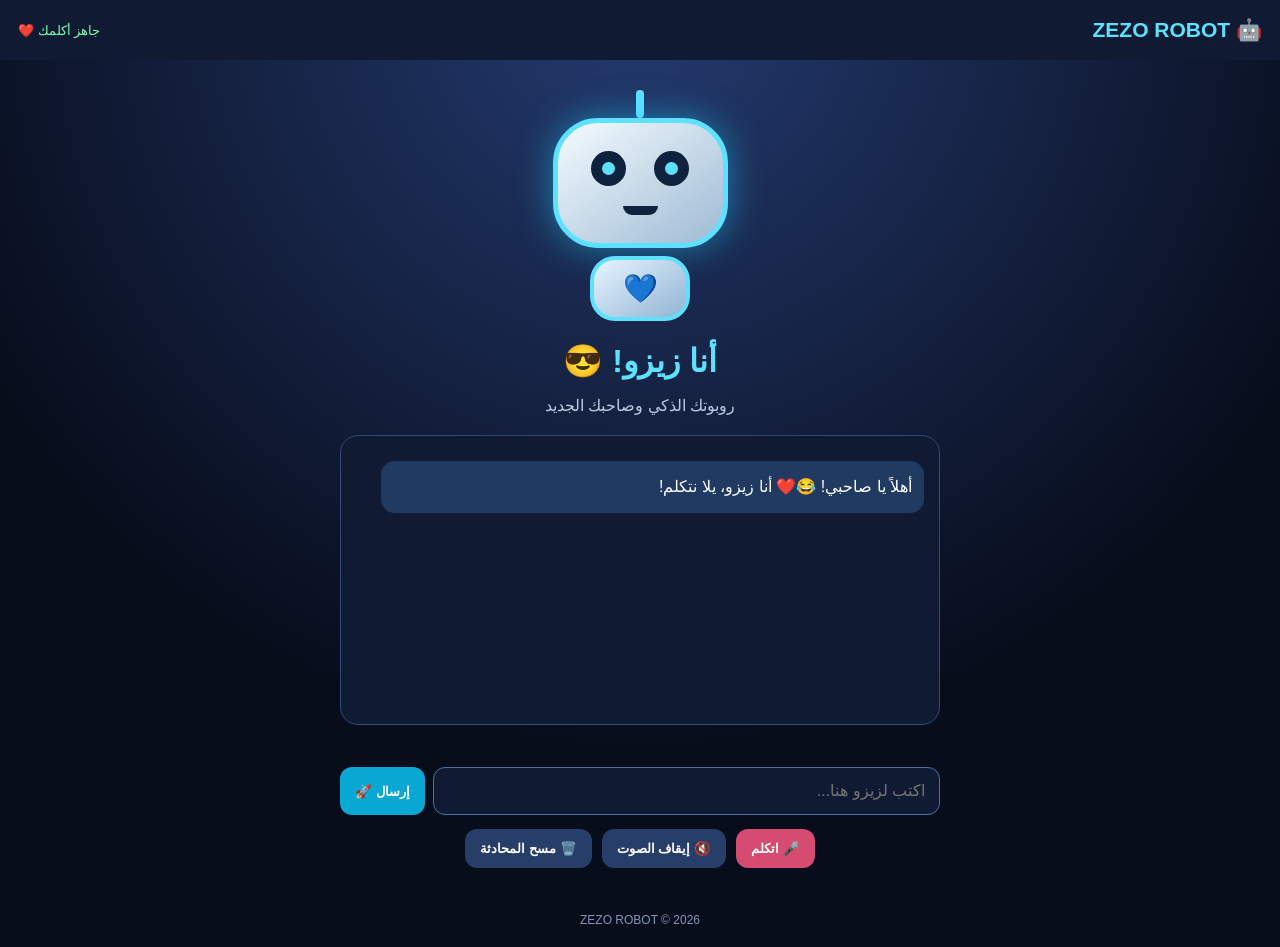
<file: index.html>
<!DOCTYPE html>
<html lang="ar" dir="rtl">
<head>
  <meta charset="UTF-8">
  <meta name="viewport" content="width=device-width, initial-scale=1.0">
  <title>ZEZO ROBOT 🤖</title>
  <link rel="stylesheet" href="style.css">
</head>
<body>

  <header>
    <div class="logo">🤖 ZEZO ROBOT</div>
    <div class="status" id="status">جاهز أكلمك ❤️</div>
  </header>

  <main>
    <section class="robot">
      <div class="antenna"></div>
      <div class="robot-head" id="robotHead">
        <div class="eyes">
          <div class="eye"><div class="pupil"></div></div>
          <div class="eye"><div class="pupil"></div></div>
        </div>
        <div class="mouth" id="mouth"></div>
      </div>
      <div class="robot-body">
        <div class="heart">💙</div>
      </div>
    </section>

    <h1>أنا زيزو! 😎</h1>
    <p class="subtitle">روبوتك الذكي وصاحبك الجديد</p>

    <section class="chat-box" id="chatBox">
      <div class="message bot">
        أهلاً يا صاحبي! 😂❤️ أنا زيزو، يلا نتكلم!
      </div>
    </section>

    <div class="typing" id="typing"></div>

    <div class="controls">
      <input
        type="text"
        id="messageInput"
        placeholder="اكتب لزيزو هنا..."
        autocomplete="off"
      >
      <button id="sendBtn">إرسال 🚀</button>
    </div>

    <div class="buttons">
      <button id="micBtn">🎤 اتكلم</button>
      <button id="stopBtn">🔇 إيقاف الصوت</button>
      <button id="clearBtn">🗑️ مسح المحادثة</button>
    </div>
  </main>

  <footer>ZEZO ROBOT © 2026</footer>

  <script src="script.js"></script>
</body>
</html>
</file>
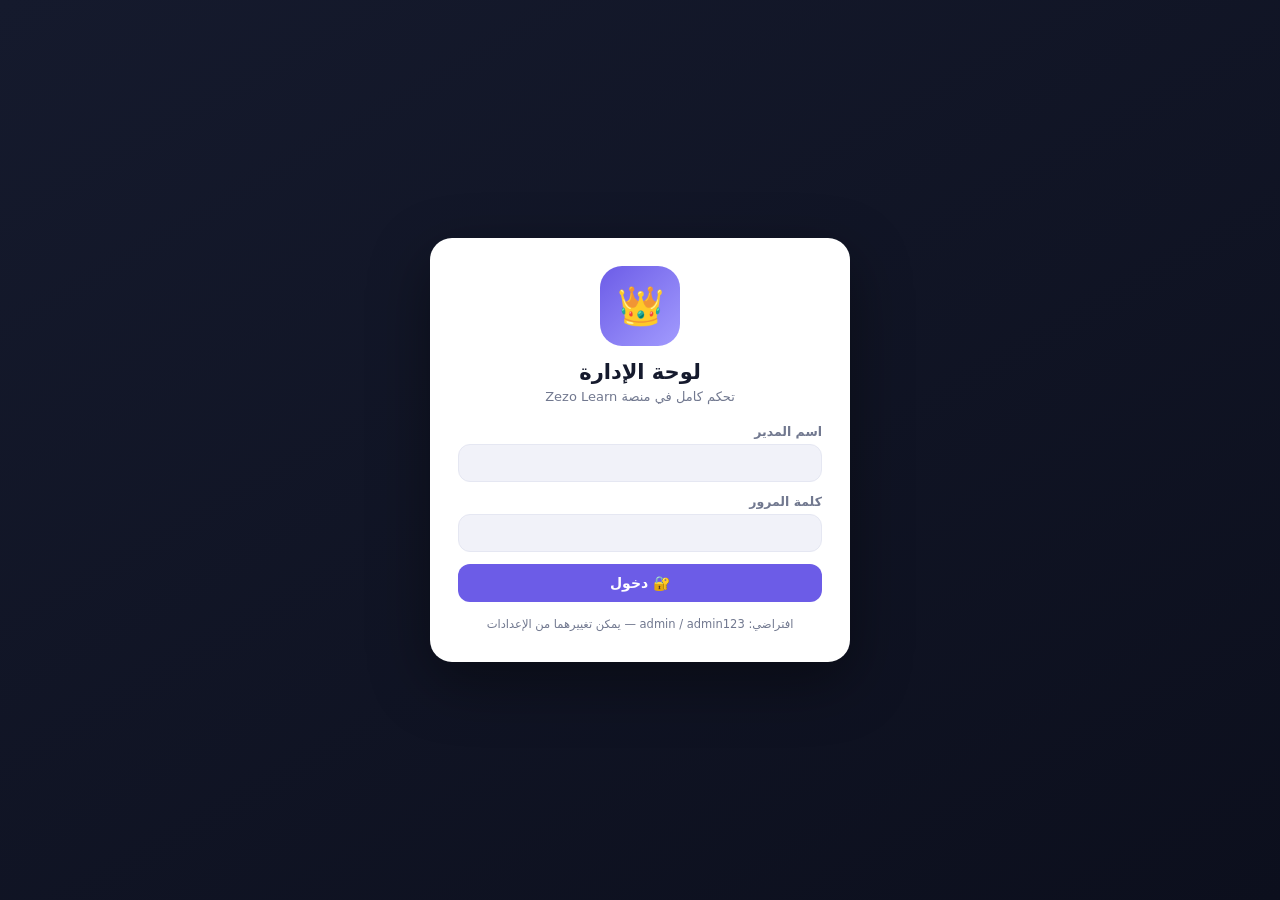
<file: admin.html>
<!DOCTYPE html>
<html lang="ar" dir="rtl">
<head>
<meta charset="UTF-8"/>
<meta name="viewport" content="width=device-width,initial-scale=1"/>
<title>لوحة الإدارة</title>
<style>
*{box-sizing:border-box;margin:0;padding:0}
:root{--primary:#6C5CE7;--primary2:#a29bfe;--bg:#f1f2f9;--card:#fff;--text:#151a2d;--muted:#71788f;--border:#e5e7f2;--ok:#22c55e;--bad:#ef4444;--warn:#f59e0b;--r:16px;--sh:0 6px 22px rgba(20,20,60,.07)}
body.dark{--bg:#0c0f1d;--card:#151a2e;--text:#e9ebf7;--muted:#98a0bd;--border:#242a45;--sh:0 6px 22px rgba(0,0,0,.4)}
body{font-family:"Segoe UI",Tahoma,system-ui,sans-serif;background:var(--bg);color:var(--text);transition:.2s}
button,input,select,textarea{font:inherit;color:inherit}
button{cursor:pointer;border:0;background:none}
.layout{display:flex;min-height:100vh}
.sidebar{width:250px;min-width:250px;background:var(--card);border-left:1px solid var(--border);padding:16px 12px;position:sticky;top:0;height:100vh;overflow:auto}
.sidebar .logo{display:flex;align-items:center;gap:10px;padding:9px;font-weight:800;margin-bottom:14px;border-bottom:1px solid var(--border);padding-bottom:16px}
.sidebar .logo .l-ic{width:42px;height:42px;min-width:42px;background:linear-gradient(135deg,var(--primary),var(--primary2));border-radius:13px;display:grid;place-items:center;font-size:20px}
.sidebar .logo span{font-size:15px;white-space:nowrap;overflow:hidden;text-overflow:ellipsis}
.nav-btn{display:flex;align-items:center;gap:11px;width:100%;padding:11px 13px;border-radius:12px;font-weight:600;font-size:14px;color:var(--muted);transition:.2s;margin-bottom:3px;text-align:right}
.nav-btn:hover{background:var(--bg);color:var(--text)}
.nav-btn.active{background:linear-gradient(135deg,var(--primary),var(--primary2));color:#fff;box-shadow:var(--sh)}
.nav-btn .n-ic{font-size:18px}
.main{flex:1;min-width:0;padding:20px}
.top{display:flex;align-items:center;justify-content:space-between;gap:12px;margin-bottom:20px;flex-wrap:wrap}
.top h1{font-size:22px}
.top .actions{display:flex;gap:8px;align-items:center}
.icon-btn{width:40px;height:40px;border-radius:12px;background:var(--card);border:1px solid var(--border);display:grid;place-items:center;font-size:17px}
.icon-btn:hover{background:var(--bg)}
.card{background:var(--card);border:1px solid var(--border);border-radius:var(--r);padding:17px;box-shadow:var(--sh);margin-bottom:14px}
.card-t{font-weight:800;font-size:16px;margin-bottom:14px;display:flex;align-items:center;justify-content:space-between;gap:9px;flex-wrap:wrap}
.grid{display:grid;gap:12px}
.g2{grid-template-columns:repeat(auto-fill,minmax(220px,1fr))}
.g3{grid-template-columns:repeat(auto-fill,minmax(180px,1fr))}
.g4{grid-template-columns:repeat(auto-fill,minmax(140px,1fr))}
.stat-box{background:var(--bg);border:1px solid var(--border);border-radius:15px;padding:14px;display:flex;align-items:center;gap:11px}
.stat-box .s-ic{width:44px;height:44px;min-width:44px;border-radius:12px;background:linear-gradient(135deg,var(--primary),var(--primary2));display:grid;place-items:center;font-size:20px;color:#fff}
.stat-box .s-t b{display:block;font-size:20px}
.stat-box .s-t span{font-size:12px;color:var(--muted)}
.btn{background:var(--primary);color:#fff;border-radius:12px;padding:10px 16px;font-weight:700;font-size:14px;display:inline-flex;align-items:center;justify-content:center;gap:7px;transition:.18s;border:1px solid transparent}
.btn:hover{filter:brightness(1.08)}
.btn:active{transform:scale(.97)}
.btn.block{width:100%}
.btn.ghost{background:var(--bg);color:var(--text);border-color:var(--border)}
.btn.ok{background:var(--ok)}
.btn.bad{background:var(--bad)}
.btn.warn{background:var(--warn)}
.btn.sm{padding:6px 12px;font-size:12.5px;border-radius:10px}
.field{margin-bottom:12px}
.field label{display:block;font-size:12.5px;font-weight:700;margin-bottom:5px;color:var(--muted)}
.inp{width:100%;background:var(--bg);border:1px solid var(--border);border-radius:12px;padding:10px 13px;outline:none;transition:.2s;font-size:14px}
.inp:focus{border-color:var(--primary);background:var(--card)}
textarea.inp{min-height:80px;resize:vertical;line-height:1.7}
select.inp{cursor:pointer}
.row{display:flex;align-items:center;gap:11px;padding:11px;border-radius:14px;background:var(--bg);margin-bottom:8px;border:1px solid var(--border)}
.row .av{width:40px;height:40px;min-width:40px;border-radius:12px;background:linear-gradient(135deg,var(--primary),var(--primary2));display:grid;place-items:center;font-size:16px;color:#fff;font-weight:800}
.row .m{flex:1;min-width:0}
.row .m b{display:block;font-size:14px;white-space:nowrap;overflow:hidden;text-overflow:ellipsis}
.row .m span{font-size:11.5px;color:var(--muted);display:block}
.chip{display:inline-block;background:var(--bg);border:1px solid var(--border);border-radius:999px;padding:3px 10px;font-size:11px;font-weight:700}
.pill{background:var(--bg);border:1px solid var(--border);border-radius:999px;padding:3px 11px;font-size:11px;font-weight:700;color:var(--muted)}
.empty{text-align:center;padding:34px 14px;color:var(--muted);font-size:14px}
.empty .e{font-size:44px;display:block;margin-bottom:11px}
.toast{position:fixed;bottom:30px;right:50%;transform:translate(50%,26px);background:#151a2d;color:#fff;padding:12px 20px;border-radius:14px;font-size:14px;font-weight:700;opacity:0;pointer-events:none;transition:.3s;z-index:999;max-width:90vw}
.toast.show{opacity:1;transform:translate(50%,0)}
.toast.ok{background:var(--ok)}.toast.bad{background:var(--bad)}
.modal{position:fixed;inset:0;background:rgba(8,10,22,.65);display:none;align-items:center;justify-content:center;z-index:200;padding:16px;backdrop-filter:blur(4px)}
.modal.open{display:flex}
.modal-box{background:var(--card);border-radius:20px;padding:20px;width:100%;max-width:600px;max-height:90vh;overflow:auto}
.modal-box h3{font-size:17px;margin-bottom:14px;display:flex;align-items:center;justify-content:space-between}
.flex{display:flex;align-items:center;gap:9px}
.flex-between{display:flex;align-items:center;justify-content:space-between;gap:9px}
.flex-wrap{flex-wrap:wrap}
.mt{margin-top:12px}.mb{margin-bottom:12px}.center{text-align:center}
.muted{color:var(--muted);font-size:13px;line-height:1.8}
.auth-wrap{min-height:100vh;display:grid;place-items:center;padding:18px;background:linear-gradient(150deg,#151a2d,#0c0f1d)}
.auth-box{width:100%;max-width:420px;background:var(--card);border-radius:22px;padding:28px;box-shadow:0 20px 60px rgba(0,0,0,.4)}
.auth-box .adm-logo{width:80px;height:80px;margin:0 auto 14px;border-radius:22px;background:linear-gradient(135deg,var(--primary),var(--primary2));display:grid;place-items:center;font-size:38px}
.auth-box h1{text-align:center;font-size:21px;margin-bottom:5px}
.auth-box p.sub{text-align:center;color:var(--muted);font-size:13px;margin-bottom:20px}
.tabs{display:flex;background:var(--bg);border-radius:12px;padding:4px;margin-bottom:18px}
.tabs button{flex:1;padding:9px;border-radius:10px;font-weight:700;font-size:13px;color:var(--muted)}
.tabs button.active{background:var(--card);color:var(--primary);box-shadow:var(--sh)}
table{width:100%;border-collapse:collapse;font-size:13.5px}
th,td{padding:10px 8px;text-align:right;border-bottom:1px solid var(--border)}
th{color:var(--muted);font-size:11.5px;font-weight:700;text-transform:uppercase}
tr:hover td{background:var(--bg)}
.tag{display:inline-block;background:var(--bg);border:1px solid var(--border);border-radius:8px;padding:2px 8px;font-size:11px;font-weight:600;margin:0 0 3px 3px}
.tag.ok{background:rgba(34,197,94,.15);border-color:var(--ok);color:var(--ok)}
.tag.bad{background:rgba(239,68,68,.15);border-color:var(--bad);color:var(--bad)}
.tag.warn{background:rgba(245,158,11,.15);border-color:var(--warn);color:var(--warn)}
.switch{display:inline-flex;align-items:center;gap:7px;cursor:pointer;font-size:13px}
.switch input{display:none}
.switch .tog{width:40px;height:22px;background:var(--border);border-radius:12px;position:relative;transition:.2s}
.switch .tog:after{content:"";position:absolute;width:16px;height:16px;background:#fff;border-radius:50%;top:3px;right:3px;transition:.2s;box-shadow:0 1px 3px rgba(0,0,0,.2)}
.switch input:checked + .tog{background:var(--ok)}
.switch input:checked + .tog:after{right:21px}
.bar{height:9px;background:var(--bg);border-radius:9px;overflow:hidden;border:1px solid var(--border)}
.bar i{display:block;height:100%;background:linear-gradient(90deg,var(--primary),var(--primary2));border-radius:9px}
.color-input{width:60px;height:38px;border:1px solid var(--border);border-radius:10px;padding:3px;background:var(--bg);cursor:pointer}
.mobile-menu{display:none}
@media (max-width:820px){
  .sidebar{position:fixed;top:0;right:-270px;z-index:300;width:260px;transition:.3s;box-shadow:-10px 0 40px rgba(0,0,0,.15)}
  .sidebar.open{right:0}
  .main{padding:14px}
  .mobile-menu{display:grid}
  .overlay{display:none;position:fixed;inset:0;background:rgba(0,0,0,.4);z-index:250}
  .overlay.open{display:block}
  table{font-size:12px}
  th,td{padding:8px 5px}
}
::-webkit-scrollbar{width:7px;height:7px}
::-webkit-scrollbar-thumb{background:var(--border);border-radius:9px}
</style>
</head>
<body>
<div id="app"></div>
<div id="toast" class="toast"></div>
<div id="modal" class="modal"><div class="modal-box" id="modalBox"></div></div>
<div class="overlay" id="overlay"></div>

<script>
/* ==========================================================================
   قاعدة البيانات المشتركة مع index.html — نفس المفتاح ونفس البنية
   ========================================================================== */
const DB_KEY = 'zezoLearnDB_v2';
const ADMIN_SESSION = 'zezoLearnAdminSession_v2';

const uid = p => p + '_' + Date.now().toString(36) + Math.random().toString(36).slice(2,6);
const esc = s => String(s ?? '').replace(/[&<>"']/g, c => ({'&':'&amp;','<':'&lt;','>':'&gt;','"':'&quot;',"'":'&#39;'}[c]));
const now = () => Date.now();
const fmt = t => new Date(t).toLocaleString('ar-EG',{hour:'2-digit',minute:'2-digit',day:'2-digit',month:'2-digit'});
const fmtFull = t => new Date(t).toLocaleString('ar-EG');

function makeDefaultDB(){
  const Q = (id,subjectId,unitId,lessonId,text,options,correct,explanation,difficulty,points,tags)=>
    ({id,subjectId,unitId,lessonId,text,image:'',options,correct,explanation,difficulty,points,tags:tags||[]});
  return {
    settings:{
      platformName:'Zezo Learn', logo:'🚀',
      description:'منصة تعليمية تفاعلية للمذاكرة والمسابقات',
      welcome:'جاهز للمذاكرة اليوم؟ 🔥',
      primaryColor:'#6C5CE7', accentColor:'#a29bfe',
      adminUser:'admin', adminPassword:'admin123',
      footer:'صُنع بحب 💜', maintenance:false,
      showVideo:true, showPdf:true, showImages:true, allowRegister:true
    },
    users:[], subjects:[
      {id:'sub_math',name:'الرياضيات',icon:'🧮',color:'#6C5CE7',order:1,visible:true},
      {id:'sub_sci', name:'العلوم',   icon:'🔬',color:'#22c55e',order:2,visible:true},
      {id:'sub_ar',  name:'اللغة العربية',icon:'📖',color:'#f59e0b',order:3,visible:true},
      {id:'sub_soc', name:'الدراسات', icon:'🌍',color:'#0ea5e9',order:4,visible:true},
      {id:'sub_en',  name:'اللغة الإنجليزية',icon:'🇬🇧',color:'#ef4444',order:5,visible:true}
    ],
    units:[
      {id:'u1',subjectId:'sub_math',name:'الوحدة الأولى: العمليات الأساسية',order:1},
      {id:'u2',subjectId:'sub_math',name:'الوحدة الثانية: الكسور',order:2},
      {id:'u3',subjectId:'sub_sci', name:'الوحدة الأولى: الكائنات الحية',order:1}
    ],
    lessons:[
      {id:'l1',unitId:'u1',subjectId:'sub_math',title:'الدرس الأول: الجمع والطرح',order:1,locked:false,
       content:'الجمع هو ضم مجموعتين للحصول على المجموع، والطرح هو إزالة كمية من كمية أخرى.',video:'',pdf:'',images:[]},
      {id:'l2',unitId:'u1',subjectId:'sub_math',title:'الدرس الثاني: الضرب والقسمة',order:2,locked:false,
       content:'الضرب هو جمع متكرر، والقسمة هي توزيع بالتساوي.',video:'',pdf:'',images:[]},
      {id:'l3',unitId:'u3',subjectId:'sub_sci',title:'الدرس الأول: الخلية',order:1,locked:false,
       content:'الخلية هي وحدة البناء الأساسية في الكائنات الحية.',video:'',pdf:'',images:[]}
    ],
    questions:[
      Q('q1','sub_math','u1','l1','ما ناتج 5 × 4 ؟',['10','15','20','25'],2,'لأن 5 × 4 = 20 (الضرب جمع متكرر).','easy',10,['ضرب']),
      Q('q2','sub_math','u1','l1','ما ناتج 12 + 8 ؟',['18','20','22','24'],1,'لأن 12 + 8 = 20.','easy',10,['جمع']),
      Q('q3','sub_math','u1','l1','ما ناتج 30 - 17 ؟',['12','13','14','15'],1,'لأن 30 - 17 = 13.','easy',10,['طرح']),
      Q('q4','sub_math','u1','l2','ما ناتج 36 ÷ 6 ؟',['5','6','7','8'],1,'لأن 6 × 6 = 36.','medium',15,['قسمة']),
      Q('q5','sub_math','u1','l2','ما ناتج 7 × 8 ؟',['54','56','58','64'],1,'لأن 7 × 8 = 56.','medium',15,['ضرب']),
      Q('q6','sub_math','u2','','ما هو 1/2 في صورة نسبة مئوية؟',['25%','40%','50%','75%'],2,'لأن 1/2 = 0.5 = 50%.','medium',15,['كسور']),
      Q('q7','sub_math','u2','','ما هو 3/4 + 1/4 ؟',['1/2','3/4','1','4/8'],2,'لأن 3+1 = 4، و 4/4 = 1.','medium',15,['كسور']),
      Q('q8','sub_math','','','ما هو العدد الأولي بين الأعداد التالية؟',['9','15','17','21'],2,'17 لا يقبل القسمة إلا على نفسه وعلى 1.','hard',20,['أعداد']),
      Q('q9','sub_math','','','إذا كان س + 5 = 12، فما قيمة س؟',['5','6','7','8'],2,'س = 12 - 5 = 7.','easy',10,['جبر']),
      Q('q10','sub_sci','u3','l3','ما هي وحدة البناء الأساسية في الكائنات الحية؟',['النسيج','الخلية','العضو','الجهاز'],1,'الخلية هي أصغر وحدة قادرة على الحياة.','easy',10,['أحياء']),
      Q('q11','sub_sci','u3','l3','ما الغاز الذي تحتاجه النباتات في عملية البناء الضوئي؟',['الأكسجين','النيتروجين','ثاني أكسيد الكربون','الهيدروجين'],2,'النبات يستهلك ثاني أكسيد الكربون وينتج الأكسجين.','easy',10,['نبات']),
      Q('q12','sub_sci','','','ما الكوكب الأقرب إلى الشمس؟',['الزهرة','عطارد','الأرض','المريخ'],1,'عطارد هو أقرب كوكب إلى الشمس.','easy',10,['فضاء']),
      Q('q13','sub_ar','','','ما نوع كلمة «كتاب» من حيث النوع؟',['مذكر','مؤنث','جمع','مثنى'],0,'«كتاب» مذكر.','easy',10,['لغة']),
      Q('q14','sub_ar','','','جمع كلمة «قلم» هو:',['أقلام','قلمون','قلمات','قلماء'],0,'جمع تكسير: أقلام.','easy',10,['لغة']),
      Q('q15','sub_soc','','','ما هي عاصمة مصر؟',['الإسكندرية','القاهرة','أسوان','المنصورة'],1,'القاهرة هي العاصمة.','easy',10,['جغرافيا']),
      Q('q16','sub_en','','','Choose: I ___ a student.',['am','is','are','be'],0,'مع I نستخدم am.','easy',10,['grammar'])
    ],
    quizzes:[
      {id:'qz1',name:'الجولة السهلة',subjectId:'sub_math',unitId:'',lessonId:'',desc:'5 أسئلة سريعة',
       questionIds:['q1','q2','q3','q9','q4'],random:false,count:5,time:0,points:10,locked:false},
      {id:'qz2',name:'تحدي الأبطال 💀',subjectId:'sub_math',unitId:'',lessonId:'',desc:'أسئلة قوية',
       questionIds:['q5','q6','q7','q8','q9'],random:false,count:5,time:120,points:20,locked:false},
      {id:'qz3',name:'جولة العلوم',subjectId:'sub_sci',unitId:'',lessonId:'',desc:'كل ما يخص العلوم',
       questionIds:['q10','q11','q12'],random:false,count:3,time:0,points:10,locked:false}
    ],
    notifications:[], activities:[], answerLog:[], suggestions:[], reports:[], polls:[], announcements:[],
    achievements:[
      {id:'a1',name:'أول 10 أسئلة',icon:'🥉',cond:'answered10',reward:20},
      {id:'a2',name:'أول 100 سؤال',icon:'🥈',cond:'answered100',reward:100},
      {id:'a3',name:'100 إجابة صحيحة',icon:'🧠',cond:'correct100',reward:150},
      {id:'a4',name:'7 أيام متتالية',icon:'🔥',cond:'streak7',reward:200},
      {id:'a5',name:'10 إجابات متتالية',icon:'⚡',cond:'combo10',reward:120},
      {id:'a6',name:'المركز الأول',icon:'👑',cond:'rank1',reward:300},
      {id:'a7',name:'أنهيت أول جولة',icon:'🎯',cond:'quiz1',reward:30},
      {id:'a8',name:'أسطورة المنصة',icon:'🏆',cond:'points5000',reward:500}
    ]
  };
}
let DB;
function loadDB(){
  try{
    const raw = localStorage.getItem(DB_KEY);
    if(!raw){ DB = makeDefaultDB(); saveDB(); return DB; }
    DB = JSON.parse(raw);
    const d = makeDefaultDB();
    DB.settings = Object.assign(d.settings, DB.settings||{});
    ['users','subjects','units','lessons','questions','quizzes','notifications','activities','answerLog','suggestions','reports','achievements','polls','announcements']
      .forEach(k=>{ if(!Array.isArray(DB[k])) DB[k]=d[k]; });
    return DB;
  }catch(e){ DB = makeDefaultDB(); return DB; }
}
function saveDB(){ try{ localStorage.setItem(DB_KEY, JSON.stringify(DB)); }catch(e){ console.warn(e); } }

/* ==========================================================================
   جلسة الأدمن
   ========================================================================== */
let ADMIN = null;
function restoreAdmin(){
  if(sessionStorage.getItem(ADMIN_SESSION) === 'yes') ADMIN = {user: DB.settings.adminUser};
}
function loginAdmin(user, pass){
  if(user === DB.settings.adminUser && pass === DB.settings.adminPassword){
    ADMIN = {user};
    sessionStorage.setItem(ADMIN_SESSION,'yes');
    return true;
  }
  return false;
}
function logoutAdmin(){
  ADMIN = null;
  sessionStorage.removeItem(ADMIN_SESSION);
  state.page = 'dashboard';
  render();
}

/* ==========================================================================
   أدوات
   ========================================================================== */
function toast(msg, type){
  const t = document.getElementById('toast');
  t.textContent = msg;
  t.className = 'toast show '+(type||'');
  clearTimeout(t._t);
  t._t = setTimeout(()=>t.className='toast '+(type||''), 2400);
}
function openModal(h){ document.getElementById('modalBox').innerHTML = h; document.getElementById('modal').classList.add('open'); }
function closeModal(){ document.getElementById('modal').classList.remove('open'); }
document.getElementById('modal').addEventListener('click', e=>{ if(e.target.id==='modal') closeModal(); });
document.getElementById('overlay').addEventListener('click', ()=>{
  document.querySelector('.sidebar').classList.remove('open');
  document.getElementById('overlay').classList.remove('open');
});
function applySettings(){
  const s = DB.settings;
  document.documentElement.style.setProperty('--primary', s.primaryColor||'#6C5CE7');
  document.documentElement.style.setProperty('--primary2', s.accentColor||'#a29bfe');
  document.title = (s.platformName||'منصة') + ' — لوحة الإدارة';
}
function confirmBox(msg, onYes, danger){
  openModal(`<h3>⚠️ تأكيد</h3>
    <p class="muted mb">${esc(msg)}</p>
    <div class="flex"><button class="btn ${danger?'bad':'ok'}" style="flex:1" id="okConfirm">نعم، تأكيد</button>
      <button class="btn ghost" style="flex:1" onclick="closeModal()">إلغاء</button></div>`);
  document.getElementById('okConfirm').onclick = ()=>{ closeModal(); onYes(); };
}

/* ==========================================================================
   قائمة التنقل
   ========================================================================== */
const NAV = [
  {k:'dashboard',   i:'📊', t:'لوحة التحكم'},
  {k:'settings',    i:'⚙️', t:'إعدادات المنصة'},
  {k:'students',    i:'👨‍🎓', t:'الطلاب'},
  {k:'subjects',    i:'📚', t:'المواد'},
  {k:'units',       i:'📖', t:'الوحدات'},
  {k:'lessons',     i:'📕', t:'الدروس'},
  {k:'questions',   i:'❓', t:'بنك الأسئلة'},
  {k:'quizzes',     i:'🔥', t:'الجولات والاختبارات'},
  {k:'notifications',i:'🔔',t:'الإشعارات'},
  {k:'announcements',i:'📢',t:'الإعلانات'},
  {k:'achievements',i:'🏅', t:'الإنجازات'},
  {k:'activity',    i:'📜', t:'سجل النشاط'},
  {k:'analytics',   i:'📈', t:'التحليلات'},
  {k:'suggestions', i:'💡', t:'الاقتراحات'},
  {k:'reports',     i:'🚩', t:'البلاغات'},
  {k:'polls',       i:'🗳️', t:'التصويت'},
  {k:'preview',     i:'👀', t:'معاينة كطالب'},
  {k:'backup',      i:'💾', t:'نسخ واستعادة'}
];

let state = {page:'dashboard', params:{}};
function go(p, params){
  state.page = p;
  state.params = params||{};
  document.querySelector('.sidebar') && document.querySelector('.sidebar').classList.remove('open');
  document.getElementById('overlay').classList.remove('open');
  window.scrollTo({top:0,behavior:'instant'});
  render();
}

/* ==========================================================================
   شاشة الدخول
   ========================================================================== */
function loginView(){
  return `
  <div class="auth-wrap"><div class="auth-box">
    <div class="adm-logo">👑</div>
    <h1>لوحة الإدارة</h1>
    <p class="sub">تحكم كامل في منصة ${esc(DB.settings.platformName)}</p>
    <form data-form="adminLogin">
      <div class="field"><label>اسم المدير</label><input class="inp" name="user" required autocomplete="username"></div>
      <div class="field"><label>كلمة المرور</label><input class="inp" type="password" name="pass" required autocomplete="current-password"></div>
      <button class="btn block" type="submit">🔐 دخول</button>
    </form>
    <p class="muted center mt" style="font-size:11.5px">افتراضي: admin / admin123 — يمكن تغييرهما من الإعدادات</p>
  </div></div>`;
}

/* ==========================================================================
   الهيكل العام
   ========================================================================== */
function shell(content){
  const pendingSuggestions = DB.suggestions.filter(s=>s.status==='new').length;
  const pendingReports = DB.reports.filter(r=>r.status==='new').length;
  return `
  <div class="layout">
    <aside class="sidebar">
      <div class="logo">
        <span class="l-ic">${esc(DB.settings.logo)}</span>
        <span>${esc(DB.settings.platformName)}</span>
      </div>
      <nav>
        ${NAV.map(n=>{
          let badge = '';
          if(n.k==='suggestions' && pendingSuggestions) badge = ` <span class="pill" style="background:var(--bad);color:#fff;border:0">${pendingSuggestions}</span>`;
          if(n.k==='reports' && pendingReports) badge = ` <span class="pill" style="background:var(--bad);color:#fff;border:0">${pendingReports}</span>`;
          return `<button class="nav-btn ${state.page===n.k?'active':''}" data-act="go" data-p="${n.k}">
            <span class="n-ic">${n.i}</span><span>${n.t}</span>${badge}</button>`;
        }).join('')}
      </nav>
    </aside>
    <main class="main">
      <div class="top">
        <div class="flex">
          <button class="icon-btn mobile-menu" data-act="toggleSide">☰</button>
          <h1>${esc(NAV.find(n=>n.k===state.page)?.t || 'لوحة الإدارة')}</h1>
        </div>
        <div class="actions">
          <button class="icon-btn" data-act="toggleTheme">${document.body.classList.contains('dark')?'☀️':'🌙'}</button>
          <a class="btn ghost sm" href="index.html" target="_blank">👨‍🎓 عرض المنصة</a>
          <button class="btn bad sm" data-act="logout">🚪 خروج</button>
        </div>
      </div>
      ${content}
    </main>
  </div>`;
}

/* ==========================================================================
   لوحة التحكم
   ========================================================================== */
function dashboardView(){
  const users = DB.users.length;
  const active = DB.users.filter(u=>u.status==='active').length;
  const banned = DB.users.filter(u=>u.status==='banned').length;
  const subs = DB.subjects.length;
  const units = DB.units.length;
  const lessons = DB.lessons.length;
  const qs = DB.questions.length;
  const quizzes = DB.quizzes.length;
  const acts = DB.activities.length;
  const last24 = DB.activities.filter(a=>a.time > now() - 86400000).length;
  const totalPoints = DB.users.reduce((s,u)=>s+(u.points||0),0);
  const totalAnswers = DB.answerLog.length;
  const correctAnswers = DB.answerLog.filter(a=>a.correct).length;
  const acc = totalAnswers ? Math.round(correctAnswers/totalAnswers*100) : 0;

  const topStudents = [...DB.users].sort((a,b)=>(b.points||0)-(a.points||0)).slice(0,5);
  const recentActs = DB.activities.slice(0,10);
  const topQs = {};
  DB.answerLog.forEach(a=>{ if(!a.correct){ topQs[a.qid]=(topQs[a.qid]||0)+1; }});
  const hardestQs = Object.entries(topQs).sort((a,b)=>b[1]-a[1]).slice(0,5)
    .map(([qid,n])=>({q: DB.questions.find(x=>x.id===qid), n})).filter(x=>x.q);

  return `
  <div class="grid g4 mb">
    <div class="stat-box"><div class="s-ic">👨‍🎓</div><div class="s-t"><b>${users}</b><span>إجمالي الطلاب</span></div></div>
    <div class="stat-box"><div class="s-ic" style="background:linear-gradient(135deg,#22c55e,#16a34a)">🟢</div><div class="s-t"><b>${active}</b><span>حسابات نشطة</span></div></div>
    <div class="stat-box"><div class="s-ic" style="background:linear-gradient(135deg,#ef4444,#b91c1c)">🔴</div><div class="s-t"><b>${banned}</b><span>حسابات موقوفة</span></div></div>
    <div class="stat-box"><div class="s-ic" style="background:linear-gradient(135deg,#f59e0b,#d97706)">⭐</div><div class="s-t"><b>${totalPoints}</b><span>مجموع النقاط</span></div></div>
    <div class="stat-box"><div class="s-ic">📚</div><div class="s-t"><b>${subs}</b><span>مواد</span></div></div>
    <div class="stat-box"><div class="s-ic">📖</div><div class="s-t"><b>${units}</b><span>وحدات</span></div></div>
    <div class="stat-box"><div class="s-ic">📕</div><div class="s-t"><b>${lessons}</b><span>دروس</span></div></div>
    <div class="stat-box"><div class="s-ic">❓</div><div class="s-t"><b>${qs}</b><span>أسئلة</span></div></div>
    <div class="stat-box"><div class="s-ic">🔥</div><div class="s-t"><b>${quizzes}</b><span>جولات</span></div></div>
    <div class="stat-box"><div class="s-ic">📜</div><div class="s-t"><b>${acts}</b><span>نشاطات</span></div></div>
    <div class="stat-box"><div class="s-ic">🕒</div><div class="s-t"><b>${last24}</b><span>نشاط آخر 24س</span></div></div>
    <div class="stat-box"><div class="s-ic">✅</div><div class="s-t"><b>${acc}%</b><span>نسبة الإجابات الصحيحة</span></div></div>
  </div>

  <div class="grid g2">
    <div class="card">
      <div class="card-t"><span>🏆 أعلى 5 طلاب</span></div>
      ${topStudents.length ? topStudents.map((u,i)=>`
        <div class="row">
          <span class="av">${i===0?'🥇':i===1?'🥈':i===2?'🥉':i+1}</span>
          <div class="m"><b>${esc(u.name)}</b><span>@${esc(u.username)} • ${u.points||0} نقطة</span></div>
        </div>`).join('') : '<p class="muted">لا يوجد طلاب بعد</p>'}
    </div>
    <div class="card">
      <div class="card-t"><span>📜 آخر النشاطات</span><button class="btn ghost sm" data-act="go" data-p="activity">عرض الكل</button></div>
      ${recentActs.length ? recentActs.map(a=>`
        <div class="row">
          <span class="av" style="font-size:14px">${iconForAct(a.type)}</span>
          <div class="m"><b>${esc(a.userName)}</b><span>${esc(a.detail||a.type)}</span><span>${fmt(a.time)}</span></div>
        </div>`).join('') : '<p class="muted">لا يوجد نشاط بعد</p>'}
    </div>
  </div>

  <div class="grid g2">
    <div class="card">
      <div class="card-t"><span>💀 أصعب 5 أسئلة</span></div>
      ${hardestQs.length ? hardestQs.map(({q,n})=>`
        <div class="row">
          <span class="av">❌</span>
          <div class="m"><b>${esc(q.text.slice(0,60))}</b><span>${n} إجابة خاطئة</span></div>
        </div>`).join('') : '<p class="muted">لا توجد بيانات</p>'}
    </div>
    <div class="card">
      <div class="card-t"><span>🚀 إجراءات سريعة</span></div>
      <div class="grid g2" style="gap:8px">
        <button class="btn block" data-act="quickAdd" data-t="question">➕ سؤال</button>
        <button class="btn block" data-act="quickAdd" data-t="subject">➕ مادة</button>
        <button class="btn block ghost" data-act="quickAdd" data-t="quiz">➕ جولة</button>
        <button class="btn block ghost" data-act="quickAdd" data-t="notification">🔔 إشعار</button>
      </div>
    </div>
  </div>`;
}
function iconForAct(t){
  return {login:'🔑',logout:'🚪',register:'✅',lesson:'📖',correct:'✅',wrong:'❌',quiz:'🏆',achievement:'🏅'}[t] || '📌';
}

/* ==========================================================================
   إعدادات المنصة
   ========================================================================== */
function settingsView(){
  const s = DB.settings;
  return `
  <div class="card">
    <div class="card-t"><span>⚙️ إعدادات المنصة الأساسية</span></div>
    <div class="grid g2">
      <div class="field"><label>اسم المنصة</label><input class="inp" id="setName" value="${esc(s.platformName)}"></div>
      <div class="field"><label>شعار المنصة (emoji أو رابط)</label><input class="inp" id="setLogo" value="${esc(s.logo)}"></div>
      <div class="field"><label>لون أساسي</label>
        <div class="flex"><input type="color" class="color-input" id="setPrimary" value="${esc(s.primaryColor)}">
        <input class="inp" id="setPrimaryTxt" value="${esc(s.primaryColor)}" style="flex:1"></div></div>
      <div class="field"><label>لون ثانوي</label>
        <div class="flex"><input type="color" class="color-input" id="setAccent" value="${esc(s.accentColor)}">
        <input class="inp" id="setAccentTxt" value="${esc(s.accentColor)}" style="flex:1"></div></div>
    </div>
    <div class="field"><label>وصف المنصة</label><input class="inp" id="setDesc" value="${esc(s.description)}"></div>
    <div class="field"><label>رسالة الترحيب</label><input class="inp" id="setWelcome" value="${esc(s.welcome)}"></div>
    <div class="field"><label>تذييل الصفحة</label><input class="inp" id="setFooter" value="${esc(s.footer)}"></div>
    <button class="btn block" data-act="saveSettings">💾 حفظ الإعدادات</button>
  </div>

  <div class="card">
    <div class="card-t"><span>🎛️ خيارات العرض</span></div>
    <label class="switch mb"><input type="checkbox" id="optVideo" ${s.showVideo?'checked':''}><span class="tog"></span>عرض الفيديوهات في الدروس</label><br>
    <label class="switch mb"><input type="checkbox" id="optPdf" ${s.showPdf?'checked':''}><span class="tog"></span>عرض ملفات PDF</label><br>
    <label class="switch mb"><input type="checkbox" id="optImages" ${s.showImages?'checked':''}><span class="tog"></span>عرض الصور</label><br>
    <label class="switch mb"><input type="checkbox" id="optRegister" ${s.allowRegister?'checked':''}><span class="tog"></span>السماح بتسجيل حسابات جديدة</label><br>
    <label class="switch mb"><input type="checkbox" id="optMaint" ${s.maintenance?'checked':''}><span class="tog"></span>وضع الصيانة (إيقاف المنصة مؤقتًا)</label><br>
    <button class="btn block mt" data-act="saveOptions">💾 حفظ الخيارات</button>
  </div>

  <div class="card">
    <div class="card-t"><span>🔐 بيانات دخول المدير</span></div>
    <div class="grid g2">
      <div class="field"><label>اسم المدير</label><input class="inp" id="setAdminUser" value="${esc(s.adminUser)}"></div>
      <div class="field"><label>كلمة المرور</label><input class="inp" type="text" id="setAdminPass" value="${esc(s.adminPassword)}"></div>
    </div>
    <button class="btn warn block" data-act="saveAdmin">🔑 تحديث بيانات المدير</button>
  </div>

  <div class="card">
    <div class="card-t"><span>🎨 معاينة الألوان</span></div>
    <div class="flex flex-wrap" style="gap:10px">
      <span class="chip" style="background:${esc(s.primaryColor)};color:#fff;border:0">اللون الأساسي</span>
      <span class="chip" style="background:${esc(s.accentColor)};color:#fff;border:0">اللون الثانوي</span>
      <span class="chip">نموذج شريحة</span>
      <button class="btn sm">زر أساسي</button>
      <button class="btn sm ghost">زر ثانوي</button>
      <button class="btn sm ok">زر نجاح</button>
      <button class="btn sm bad">زر خطر</button>
    </div>
  </div>`;
}

/* ==========================================================================
   الطلاب
   ========================================================================== */
function studentsView(){
  const q = (state.params.q||'').toLowerCase();
  let list = [...DB.users].sort((a,b)=>(b.points||0)-(a.points||0));
  if(q) list = list.filter(u=>u.name.toLowerCase().includes(q) || u.username.toLowerCase().includes(q));

  return `
  <div class="card">
    <div class="flex-between mb">
      <div class="flex" style="flex:1">
        <input class="inp" id="searchStd" placeholder="🔍 ابحث باسم الطالب..." value="${esc(state.params.q||'')}" style="flex:1">
        <button class="btn ghost" data-act="clearStdSearch">مسح</button>
      </div>
      <span class="pill">${list.length} طالب</span>
    </div>
  </div>

  <div class="card">
    <div class="card-t"><span>👨‍🎓 قائمة الطلاب</span></div>
    ${list.length ? `
      <div style="overflow-x:auto">
      <table>
        <thead><tr>
          <th>#</th><th>الطالب</th><th>النقاط</th><th>المستوى</th>
          <th>الدقة</th><th>الحالة</th><th>آخر دخول</th><th>إجراءات</th>
        </tr></thead>
        <tbody>
          ${list.map((u,i)=>{
            const st = u.stats||{answered:0,correct:0};
            const acc = st.answered ? Math.round(st.correct/st.answered*100) : 0;
            const lv = levelOf(u.points||0);
            return `<tr>
              <td>${i+1}</td>
              <td><b>${esc(u.name)}</b><br><span class="muted">@${esc(u.username)}</span></td>
              <td><b>${u.points||0}</b></td>
              <td>${lv.i} ${lv.k}</td>
              <td>${acc}% (${st.correct}/${st.answered})</td>
              <td>${u.status==='banned'?'<span class="tag bad">موقوف</span>':'<span class="tag ok">نشط</span>'}</td>
              <td>${u.lastLogin?fmt(u.lastLogin):'—'}</td>
              <td>
                <button class="btn sm ghost" data-act="viewStudent" data-id="${u.id}">👁️</button>
                <button class="btn sm ghost" data-act="notifyStudent" data-id="${u.id}">🔔</button>
                <button class="btn sm ${u.status==='banned'?'ok':'warn'}" data-act="toggleStd" data-id="${u.id}">
                  ${u.status==='banned'?'تفعيل':'إيقاف'}</button>
                <button class="btn sm bad" data-act="delStudent" data-id="${u.id}">🗑️</button>
              </td>
            </tr>`;
          }).join('')}
        </tbody>
      </table>
      </div>` : '<div class="empty"><span class="e">👥</span>لا يوجد طلاب</div>'}
  </div>`;
}

/* ==========================================================================
   المواد
   ========================================================================== */
function subjectsView(){
  const subs = [...DB.subjects].sort((a,b)=>(a.order||0)-(b.order||0));
  return `
  <div class="card">
    <div class="card-t"><span>📚 إدارة المواد</span>
      <button class="btn sm" data-act="addSubject">➕ مادة جديدة</button></div>
    <div class="grid g2">
      ${subs.length ? subs.map(s=>{
        const units = DB.units.filter(u=>u.subjectId===s.id).length;
        const qs = DB.questions.filter(q=>q.subjectId===s.id).length;
        const qz = DB.quizzes.filter(q=>q.subjectId===s.id).length;
        return `<div class="card" style="border-right:5px solid ${esc(s.color)};margin-bottom:0">
          <div class="flex-between">
            <div class="flex">
              <span style="font-size:30px">${esc(s.icon)}</span>
              <div><b style="font-size:15px">${esc(s.name)}</b><br>
                <span class="muted">${units} وحدة • ${qs} سؤال • ${qz} جولة</span></div>
            </div>
            <span class="pill">${s.visible!==false?'ظاهر':'مخفي'}</span>
          </div>
          <div class="flex mt" style="gap:6px;flex-wrap:wrap">
            <button class="btn sm ghost" data-act="editSubject" data-id="${s.id}">✏️ تعديل</button>
            <button class="btn sm ${s.visible!==false?'warn':'ok'}" data-act="toggleSubject" data-id="${s.id}">
              ${s.visible!==false?'🔒 إخفاء':'🔓 إظهار'}</button>
            <button class="btn sm bad" data-act="delSubject" data-id="${s.id}">🗑️ حذف</button>
          </div>
        </div>`;
      }).join('') : '<div class="empty" style="grid-column:1/-1"><span class="e">📭</span>لا توجد مواد — أضف مادة جديدة</div>'}
    </div>
  </div>`;
}

/* ==========================================================================
   الوحدات
   ========================================================================== */
function unitsView(){
  const subs = DB.subjects;
  const selSub = state.params.subjectId || (subs[0] ? subs[0].id : '');
  const units = DB.units.filter(u=>!selSub || u.subjectId===selSub).sort((a,b)=>(a.order||0)-(b.order||0));

  return `
  <div class="card">
    <div class="flex-between mb">
      <div class="flex" style="gap:8px;flex-wrap:wrap">
        <label style="font-weight:700;font-size:13px">تصفية بالمادة:</label>
        <select class="inp" style="max-width:220px" id="filterSub">
          <option value="">كل المواد</option>
          ${subs.map(s=>`<option value="${s.id}" ${selSub===s.id?'selected':''}>${esc(s.icon+' '+s.name)}</option>`).join('')}
        </select>
      </div>
      <button class="btn sm" data-act="addUnit">➕ وحدة جديدة</button>
    </div>
    ${units.length ? `
      <table>
        <thead><tr><th>#</th><th>الوحدة</th><th>المادة</th><th>الدروس</th><th>الأسئلة</th><th>إجراءات</th></tr></thead>
        <tbody>
          ${units.map((u,i)=>{
            const s = DB.subjects.find(x=>x.id===u.subjectId);
            const l = DB.lessons.filter(x=>x.unitId===u.id).length;
            const q = DB.questions.filter(x=>x.unitId===u.id).length;
            return `<tr>
              <td>${i+1}</td>
              <td><b>${esc(u.name)}</b></td>
              <td>${s?esc(s.icon+' '+s.name):'—'}</td>
              <td>${l}</td>
              <td>${q}</td>
              <td>
                <button class="btn sm ghost" data-act="editUnit" data-id="${u.id}">✏️</button>
                <button class="btn sm bad" data-act="delUnit" data-id="${u.id}">🗑️</button>
              </td>
            </tr>`;
          }).join('')}
        </tbody>
      </table>` : '<div class="empty"><span class="e">📭</span>لا توجد وحدات</div>'}
  </div>`;
}

/* ==========================================================================
   الدروس
   ========================================================================== */
function lessonsView(){
  const units = DB.units;
  const selUnit = state.params.unitId || '';
  const lessons = DB.lessons.filter(l=>!selUnit || l.unitId===selUnit)
    .sort((a,b)=>(a.order||0)-(b.order||0));

  return `
  <div class="card">
    <div class="flex-between mb">
      <div class="flex" style="gap:8px;flex-wrap:wrap">
        <select class="inp" style="max-width:280px" id="filterUnit">
          <option value="">كل الوحدات</option>
          ${units.map(u=>{
            const s = DB.subjects.find(x=>x.id===u.subjectId);
            return `<option value="${u.id}" ${selUnit===u.id?'selected':''}>${esc((s?s.icon:'')+' '+u.name)}</option>`;
          }).join('')}
        </select>
      </div>
      <button class="btn sm" data-act="addLesson">➕ درس جديد</button>
    </div>
    ${lessons.length ? `
      <table>
        <thead><tr><th>#</th><th>الدرس</th><th>الوحدة</th><th>الحالة</th><th>محتوى</th><th>أسئلة</th><th>إجراءات</th></tr></thead>
        <tbody>
          ${lessons.map((l,i)=>{
            const u = DB.units.find(x=>x.id===l.unitId);
            const q = DB.questions.filter(x=>x.lessonId===l.id).length;
            const hasContent = [];
            if(l.content) hasContent.push('📝');
            if(l.video) hasContent.push('🎥');
            if(l.pdf) hasContent.push('📄');
            if(l.images && l.images.length) hasContent.push('🖼️');
            return `<tr>
              <td>${i+1}</td>
              <td><b>${esc(l.title)}</b></td>
              <td>${u?esc(u.name):'—'}</td>
              <td>${l.locked?'<span class="tag bad">مقفل</span>':'<span class="tag ok">مفتوح</span>'}</td>
              <td>${hasContent.join(' ')||'—'}</td>
              <td>${q}</td>
              <td>
                <button class="btn sm ghost" data-act="editLesson" data-id="${l.id}">✏️</button>
                <button class="btn sm ${l.locked?'ok':'warn'}" data-act="toggleLesson" data-id="${l.id}">${l.locked?'🔓 فتح':'🔒 قفل'}</button>
                <button class="btn sm bad" data-act="delLesson" data-id="${l.id}">🗑️</button>
              </td>
            </tr>`;
          }).join('')}
        </tbody>
      </table>` : '<div class="empty"><span class="e">📭</span>لا توجد دروس</div>'}
  </div>`;
}

/* ==========================================================================
   بنك الأسئلة
   ========================================================================== */
function questionsView(){
  const qs = state.params.q || '';
  const fSub = state.params.subjectId || '';
  const fDiff = state.params.diff || '';
  let list = [...DB.questions];
  if(qs) list = list.filter(x=>x.text.includes(qs));
  if(fSub) list = list.filter(x=>x.subjectId===fSub);
  if(fDiff) list = list.filter(x=>x.difficulty===fDiff);

  return `
  <div class="card">
    <div class="card-t"><span>❓ بنك الأسئلة (${DB.questions.length})</span>
      <div class="flex" style="gap:7px">
        <button class="btn sm ghost" data-act="bulkImport">📥 استيراد</button>
        <button class="btn sm" data-act="addQuestion">➕ سؤال جديد</button>
      </div>
    </div>
    <div class="grid g2 mb">
      <input class="inp" id="searchQ" placeholder="🔍 ابحث في نص السؤال..." value="${esc(qs)}">
      <select class="inp" id="filterQSub">
        <option value="">كل المواد</option>
        ${DB.subjects.map(s=>`<option value="${s.id}" ${fSub===s.id?'selected':''}>${esc(s.name)}</option>`).join('')}
      </select>
      <select class="inp" id="filterQDiff">
        <option value="">كل المستويات</option>
        <option value="easy" ${fDiff==='easy'?'selected':''}>سهل</option>
        <option value="medium" ${fDiff==='medium'?'selected':''}>متوسط</option>
        <option value="hard" ${fDiff==='hard'?'selected':''}>صعب</option>
      </select>
      <button class="btn ghost" data-act="clearFilters">🔄 مسح الفلاتر</button>
    </div>
    <p class="muted mb">يظهر ${list.length} سؤال</p>

    ${list.length ? list.map(q=>{
      const s = DB.subjects.find(x=>x.id===q.subjectId);
      const used = DB.quizzes.filter(qz=>(qz.questionIds||[]).includes(q.id)).length;
      const correctCount = DB.answerLog.filter(a=>a.qid===q.id && a.correct).length;
      const wrongCount = DB.answerLog.filter(a=>a.qid===q.id && !a.correct).length;
      return `<div class="card" style="border-right:4px solid ${esc(s?s.color:'#ccc')};padding:13px;margin-bottom:9px">
        <div class="flex-between mb">
          <div>
            ${s?`<span class="chip">${esc(s.icon)} ${esc(s.name)}</span>`:''}
            <span class="chip">${q.difficulty==='easy'?'🟢 سهل':q.difficulty==='hard'?'🔴 صعب':'🟡 متوسط'}</span>
            <span class="chip">⭐ ${q.points||10}</span>
          </div>
        </div>
        <div style="font-weight:800;margin-bottom:9px;font-size:15px">${esc(q.text)}</div>
        <div class="grid" style="gap:5px;margin-bottom:9px">
          ${q.options.map((op,i)=>`<div class="${i===q.correct?'opt-correct':''}"
            style="padding:7px 11px;border-radius:10px;background:${i===q.correct?'rgba(34,197,94,.15)':'var(--bg)'};
            border:1px solid ${i===q.correct?'var(--ok)':'var(--border)'};font-size:13px">
            <b>${['A','B','C','D'][i]}.</b> ${esc(op)} ${i===q.correct?'✓':''}
          </div>`).join('')}
        </div>
        ${q.explanation?`<div class="muted" style="background:rgba(108,92,231,.08);padding:9px;border-radius:10px;font-size:12.5px">
          🧠 <b>التفسير:</b> ${esc(q.explanation)}</div>`:''}
        <div class="flex mt" style="gap:7px;flex-wrap:wrap">
          <span class="pill">✅ ${correctCount}</span>
          <span class="pill">❌ ${wrongCount}</span>
          <span class="pill">🎯 في ${used} جولة</span>
        </div>
        <div class="flex mt" style="gap:7px;flex-wrap:wrap">
          <button class="btn sm ghost" data-act="editQuestion" data-id="${q.id}">✏️ تعديل</button>
          <button class="btn sm ghost" data-act="dupQuestion" data-id="${q.id}">📋 نسخ</button>
          <button class="btn sm bad" data-act="delQuestion" data-id="${q.id}">🗑️ حذف</button>
        </div>
      </div>`;
    }).join('') : '<div class="empty"><span class="e">📭</span>لا توجد أسئلة مطابقة</div>'}
  </div>`;
}

/* ==========================================================================
   الجولات
   ========================================================================== */
function quizzesView(){
  return `
  <div class="card">
    <div class="card-t"><span>🔥 الجولات والاختبارات (${DB.quizzes.length})</span>
      <button class="btn sm" data-act="addQuiz">➕ جولة جديدة</button></div>
    ${DB.quizzes.length ? DB.quizzes.map(q=>{
      const s = DB.subjects.find(x=>x.id===q.subjectId);
      const qCount = q.random ? q.count : (q.questionIds||[]).length;
      return `<div class="card" style="padding:13px;margin-bottom:9px">
        <div class="flex-between mb">
          <div class="flex">
            <span style="font-size:26px">${s?esc(s.icon):'🔥'}</span>
            <div><b>${esc(q.name)}</b><br>
              <span class="muted">${esc(q.desc||'')}</span></div>
          </div>
          <span class="pill">${q.locked?'🔒 مقفلة':'✅ مفتوحة'}</span>
        </div>
        <div class="flex flex-wrap" style="gap:6px;margin-bottom:9px">
          <span class="chip">📚 ${s?esc(s.name):'—'}</span>
          <span class="chip">❓ ${qCount} سؤال</span>
          <span class="chip">⭐ ${q.points||10}/سؤال</span>
          ${q.time?`<span class="chip">⏱️ ${Math.round(q.time/60)} دقيقة</span>`:'<span class="chip">⏱️ بلا وقت</span>'}
          ${q.random?'<span class="chip">🎲 عشوائي</span>':''}
          ${q.exam?'<span class="chip">🎓 وضع امتحان</span>':''}
        </div>
        <div class="flex" style="gap:7px;flex-wrap:wrap">
          <button class="btn sm ghost" data-act="editQuiz" data-id="${q.id}">✏️ تعديل</button>
          <button class="btn sm ${q.locked?'ok':'warn'}" data-act="toggleQuiz" data-id="${q.id}">${q.locked?'🔓 فتح':'🔒 قفل'}</button>
          <button class="btn sm bad" data-act="delQuiz" data-id="${q.id}">🗑️ حذف</button>
        </div>
      </div>`;
    }).join('') : '<div class="empty"><span class="e">📭</span>لا توجد جولات — أضف جولة</div>'}
  </div>`;
}

/* ==========================================================================
   الإشعارات
   ========================================================================== */
function notificationsView(){
  const list = [...DB.notifications].reverse();
  return `
  <div class="card">
    <div class="card-t"><span>🔔 إرسال إشعار</span></div>
    <div class="grid g2">
      <div class="field"><label>نوع الإشعار</label>
        <select class="inp" id="nType">
          <option value="content">📚 محتوى جديد</option>
          <option value="challenge">🏆 تحدي</option>
          <option value="achievement">🎉 إنجاز</option>
          <option value="announcement">📢 إعلان عام</option>
          <option value="reminder">⏰ تذكير</option>
        </select></div>
      <div class="field"><label>العنوان</label><input class="inp" id="nTitle" placeholder="عنوان الإشعار"></div>
    </div>
    <div class="field"><label>النص</label><textarea class="inp" id="nBody" placeholder="نص الإشعار..."></textarea></div>
    <div class="grid g2">
      <div class="field"><label>المستلمون</label>
        <select class="inp" id="nTarget">
          <option value="all">👥 جميع الطلاب</option>
          <option value="active">🟢 النشطين فقط</option>
        </select></div>
      <div class="field"><label>وقت الإرسال</label>
        <select class="inp" id="nWhen">
          <option value="now">⏱️ الآن</option>
          <option value="schedule">📅 لاحقًا</option>
        </select></div>
    </div>
    <div class="field" id="nSchedWrap" style="display:none">
      <label>التاريخ والوقت</label>
      <input type="datetime-local" class="inp" id="nSched">
    </div>
    <button class="btn block" data-act="sendNotif">🔔 إرسال</button>
  </div>

  <div class="card">
    <div class="card-t"><span>📜 الإشعارات المرسلة (${list.length})</span>
      <button class="btn sm bad" data-act="clearNotifs">🗑️ مسح الكل</button></div>
    ${list.length ? list.slice(0,50).map(n=>`
      <div class="row">
        <span class="av">${n.type==='challenge'?'🏆':n.type==='content'?'📚':n.type==='achievement'?'🎉':'📢'}</span>
        <div class="m"><b>${esc(n.title)}</b><span>${esc(n.body)}</span><span>${fmt(n.time)} • ${esc(n.target||'all')}</span></div>
        <button class="btn sm bad" data-act="delNotif" data-id="${n.id}">🗑️</button>
      </div>`).join('') : '<p class="muted center">لا توجد إشعارات</p>'}
  </div>`;
}

/* ==========================================================================
   الإعلانات
   ========================================================================== */
function announcementsView(){
  return `
  <div class="card">
    <div class="card-t"><span>📢 إدارة الإعلانات</span></div>
    <div class="field"><label>عنوان الإعلان</label><input class="inp" id="anTitle"></div>
    <div class="field"><label>نص الإعلان</label><textarea class="inp" id="anBody"></textarea></div>
    <div class="grid g2">
      <div class="field"><label>الأولوية</label>
        <select class="inp" id="anPriority">
          <option value="normal">عادي</option>
          <option value="important">مهم</option>
          <option value="urgent">عاجل 🚨</option>
        </select></div>
      <div class="field"><label>مدة العرض (بالأيام)</label><input type="number" class="inp" id="anDays" value="7"></div>
    </div>
    <button class="btn block" data-act="saveAnnouncement">📢 نشر الإعلان</button>
  </div>
  <div class="card">
    <div class="card-t"><span>📋 الإعلانات النشطة</span></div>
    ${DB.announcements.length ? DB.announcements.map(a=>`
      <div class="row" style="border-right:4px solid ${a.priority==='urgent'?'var(--bad)':a.priority==='important'?'var(--warn)':'var(--primary)'}">
        <span class="av">📢</span>
        <div class="m"><b>${esc(a.title)}</b><span>${esc(a.body)}</span><span>ينتهي ${fmt(a.expires)}</span></div>
        <button class="btn sm bad" data-act="delAnnouncement" data-id="${a.id}">🗑️</button>
      </div>`).join('') : '<p class="muted center">لا توجد إعلانات</p>'}
  </div>`;
}

/* ==========================================================================
   الإنجازات
   ========================================================================== */
function achievementsView(){
  return `
  <div class="card">
    <div class="card-t"><span>🏅 إدارة الإنجازات (${DB.achievements.length})</span>
      <button class="btn sm" data-act="addAchievement">➕ إنجاز جديد</button></div>
    <div class="grid g3">
      ${DB.achievements.map(a=>`
        <div class="card" style="margin-bottom:0;text-align:center">
          <div style="font-size:42px">${esc(a.icon)}</div>
          <b style="font-size:14px">${esc(a.name)}</b>
          <p class="muted" style="font-size:11.5px;margin:5px 0">الشرط: ${esc(a.cond)}</p>
          <span class="chip">⭐ +${a.reward}</span>
          <div class="flex mt" style="gap:6px;justify-content:center">
            <button class="btn sm ghost" data-act="editAchievement" data-id="${a.id}">✏️</button>
            <button class="btn sm bad" data-act="delAchievement" data-id="${a.id}">🗑️</button>
          </div>
        </div>`).join('')}
    </div>
  </div>`;
}

/* ==========================================================================
   سجل النشاط
   ========================================================================== */
function activityView(){
  const fType = state.params.type||'';
  const fUser = state.params.userId||'';
  let list = DB.activities;
  if(fType) list = list.filter(a=>a.type===fType);
  if(fUser) list = list.filter(a=>a.userId===fUser);
  list = list.slice(0,200);
  return `
  <div class="card">
    <div class="flex-between mb">
      <div class="flex" style="gap:8px;flex-wrap:wrap">
        <select class="inp" style="max-width:180px" id="actType">
          <option value="">كل الأنشطة</option>
          <option value="login" ${fType==='login'?'selected':''}>🔑 دخول</option>
          <option value="logout" ${fType==='logout'?'selected':''}>🚪 خروج</option>
          <option value="register" ${fType==='register'?'selected':''}>✅ تسجيل</option>
          <option value="lesson" ${fType==='lesson'?'selected':''}>📖 دروس</option>
          <option value="quiz" ${fType==='quiz'?'selected':''}>🏆 جولات</option>
          <option value="correct" ${fType==='correct'?'selected':''}>✅ صحيحة</option>
          <option value="wrong" ${fType==='wrong'?'selected':''}>❌ خاطئة</option>
        </select>
        <select class="inp" style="max-width:200px" id="actUser">
          <option value="">كل الطلاب</option>
          ${DB.users.map(u=>`<option value="${u.id}" ${fUser===u.id?'selected':''}>${esc(u.name)}</option>`).join('')}
        </select>
      </div>
      <button class="btn sm bad" data-act="clearActivity">🗑️ مسح السجل</button>
    </div>
    ${list.length ? list.map(a=>`
      <div class="row">
        <span class="av" style="font-size:14px">${iconForAct(a.type)}</span>
        <div class="m"><b>${esc(a.userName)}</b><span>${esc(a.detail||a.type)}</span><span>${fmtFull(a.time)}</span></div>
      </div>`).join('') : '<div class="empty"><span class="e">📭</span>لا يوجد نشاط</div>'}
  </div>`;
}

/* ==========================================================================
   التحليلات
   ========================================================================== */
function analyticsView(){
  const totalAns = DB.answerLog.length;
  const correctAns = DB.answerLog.filter(a=>a.correct).length;
  const wrongAns = totalAns - correctAns;
  const acc = totalAns ? Math.round(correctAns/totalAns*100) : 0;

  const subStats = {};
  DB.answerLog.forEach(a=>{
    const q = DB.questions.find(x=>x.id===a.qid);
    if(!q) return;
    const s = q.subjectId;
    if(!subStats[s]) subStats[s] = {correct:0, total:0};
    subStats[s].total++;
    if(a.correct) subStats[s].correct++;
  });

  const qStats = {};
  DB.answerLog.forEach(a=>{
    if(!qStats[a.qid]) qStats[a.qid] = {correct:0, total:0};
    qStats[a.qid].total++;
    if(a.correct) qStats[a.qid].correct++;
  });
  const hardest = Object.entries(qStats).map(([qid,s])=>({
    q: DB.questions.find(x=>x.id===qid),
    pct: Math.round(s.correct/s.total*100),
    total: s.total
  })).filter(x=>x.q && x.total >= 3).sort((a,b)=>a.pct-b.pct).slice(0,10);

  const easiest = Object.entries(qStats).map(([qid,s])=>({
    q: DB.questions.find(x=>x.id===qid),
    pct: Math.round(s.correct/s.total*100),
    total: s.total
  })).filter(x=>x.q && x.total >= 3).sort((a,b)=>b.pct-a.pct).slice(0,10);

  const topStudents = [...DB.users].sort((a,b)=>(b.stats&&b.stats.correct||0)-(a.stats&&a.stats.correct||0)).slice(0,10);
  const last7 = [];
  for(let i=6; i>=0; i--){
    const d = new Date(); d.setDate(d.getDate()-i); d.setHours(0,0,0,0);
    const from = d.getTime(); const to = from + 86400000;
    const c = DB.answerLog.filter(a=>a.time>=from && a.time<to).length;
    last7.push({label: d.toLocaleDateString('ar-EG',{weekday:'short'}), c});
  }
  const maxC = Math.max(1, ...last7.map(x=>x.c));

  return `
  <div class="grid g4 mb">
    <div class="stat-box"><div class="s-ic">📊</div><div class="s-t"><b>${totalAns}</b><span>إجمالي الإجابات</span></div></div>
    <div class="stat-box"><div class="s-ic" style="background:linear-gradient(135deg,#22c55e,#16a34a)">✅</div><div class="s-t"><b>${correctAns}</b><span>صحيحة</span></div></div>
    <div class="stat-box"><div class="s-ic" style="background:linear-gradient(135deg,#ef4444,#b91c1c)">❌</div><div class="s-t"><b>${wrongAns}</b><span>خاطئة</span></div></div>
    <div class="stat-box"><div class="s-ic">🎯</div><div class="s-t"><b>${acc}%</b><span>الدقة العامة</span></div></div>
  </div>

  <div class="card">
    <div class="card-t"><span>📈 الإجابات آخر 7 أيام</span></div>
    <div class="flex" style="align-items:flex-end;gap:9px;height:160px">
      ${last7.map(x=>`<div style="flex:1;text-align:center">
        <div style="height:${Math.max(6,x.c/maxC*120)}px;background:linear-gradient(180deg,var(--primary),var(--primary2));border-radius:9px 9px 4px 4px"></div>
        <div style="font-size:11px;color:var(--muted);margin-top:5px">${x.label}</div>
        <div style="font-size:10.5px;font-weight:800">${x.c}</div></div>`).join('')}
    </div>
  </div>

  <div class="grid g2">
    <div class="card">
      <div class="card-t"><span>📚 أداء المواد</span></div>
      ${Object.keys(subStats).length ? Object.entries(subStats).map(([sid,s])=>{
        const sub = DB.subjects.find(x=>x.id===sid);
        const p = Math.round(s.correct/s.total*100);
        return `<div class="mb">
          <div class="flex-between" style="margin-bottom:5px">
            <b>${sub?esc(sub.icon+' '+sub.name):'—'}</b>
            <span class="muted">${p}% (${s.correct}/${s.total})</span>
          </div>
          <div class="bar"><i style="width:${p}%;background:${p>=70?'var(--ok)':p>=40?'var(--warn)':'var(--bad)'}"></i></div>
        </div>`;
      }).join('') : '<p class="muted center">لا توجد بيانات</p>'}
    </div>
    <div class="card">
      <div class="card-t"><span>🏆 أكثر الطلاب نشاطًا</span></div>
      ${topStudents.length ? topStudents.map((u,i)=>`
        <div class="row">
          <span class="av">${i+1}</span>
          <div class="m"><b>${esc(u.name)}</b><span>${u.stats?u.stats.correct:0} إجابة صحيحة • ${u.points||0} نقطة</span></div>
        </div>`).join('') : '<p class="muted center">لا يوجد طلاب</p>'}
    </div>
  </div>

  <div class="grid g2">
    <div class="card">
      <div class="card-t"><span>💀 أصعب الأسئلة</span></div>
      ${hardest.length ? hardest.map(h=>`
        <div class="mb">
          <div class="flex-between" style="margin-bottom:5px">
            <b style="font-size:12.5px">${esc(h.q.text.slice(0,50))}</b>
            <span class="muted">${h.pct}%</span>
          </div>
          <div class="bar"><i style="width:${h.pct}%;background:${h.pct<40?'var(--bad)':h.pct<70?'var(--warn)':'var(--ok)'}"></i></div>
        </div>`).join('') : '<p class="muted center">لا توجد بيانات كافية</p>'}
    </div>
    <div class="card">
      <div class="card-t"><span>🟢 أسهل الأسئلة</span></div>
      ${easiest.length ? easiest.map(h=>`
        <div class="mb">
          <div class="flex-between" style="margin-bottom:5px">
            <b style="font-size:12.5px">${esc(h.q.text.slice(0,50))}</b>
            <span class="muted">${h.pct}%</span>
          </div>
          <div class="bar"><i style="width:${h.pct}%;background:var(--ok)"></i></div>
        </div>`).join('') : '<p class="muted center">لا توجد بيانات كافية</p>'}
    </div>
  </div>`;
}

/* ==========================================================================
   الاقتراحات والبلاغات
   ========================================================================== */
function suggestionsView(){
  const list = [...DB.suggestions].sort((a,b)=>b.time-a.time);
  return `
  <div class="card">
    <div class="card-t"><span>💡 الاقتراحات والرسائل (${list.length})</span></div>
    ${list.length ? list.map(s=>`
      <div class="card" style="padding:13px;margin-bottom:9px">
        <div class="flex-between mb">
          <div>
            <span class="tag ${s.type==='problem'?'bad':s.type==='request'?'warn':'ok'}">
              ${s.type==='idea'?'💡 فكرة':s.type==='request'?'📚 طلب':'⚠️ مشكلة'}</span>
            <span class="muted" style="margin-right:9px">${fmtFull(s.time)}</span>
          </div>
          <button class="btn sm ${s.status==='new'?'ok':'ghost'}" data-act="markSg" data-id="${s.id}">
            ${s.status==='new'?'✅ جديد':'☑️ مقروء'}</button>
        </div>
        <b>${esc(s.userName)}</b>
        <p class="muted mt" style="white-space:pre-wrap">${esc(s.text)}</p>
        <div class="flex mt" style="gap:6px">
          <button class="btn sm ghost" data-act="replySg" data-id="${s.id}">↩️ رد</button>
          <button class="btn sm bad" data-act="delSg" data-id="${s.id}">🗑️ حذف</button>
        </div>
      </div>`).join('') : '<div class="empty"><span class="e">📭</span>لا توجد رسائل</div>'}
  </div>`;
}
function reportsView(){
  const list = [...DB.reports].sort((a,b)=>b.time-a.time);
  return `
  <div class="card">
    <div class="card-t"><span>🚩 بلاغات الأسئلة (${list.length})</span></div>
    ${list.length ? list.map(r=>{
      const q = DB.questions.find(x=>x.id===r.qid);
      return `<div class="card" style="padding:13px;margin-bottom:9px">
        <div class="flex-between mb">
          <span class="tag ${r.status==='new'?'bad':'ok'}">${r.status==='new'?'🔴 جديد':'✅ مُعالج'}</span>
          <span class="muted">${fmtFull(r.time)}</span>
        </div>
        <b>${esc(r.userName)}</b>
        <p class="muted" style="margin-top:5px">${esc(r.text)}</p>
        ${q?`<div class="mt" style="background:var(--bg);padding:9px;border-radius:10px;font-size:13px">
          <b>السؤال:</b> ${esc(q.text)}
        </div>`:'<p class="muted">⚠️ السؤال المحذوف</p>'}
        <div class="flex mt" style="gap:6px">
          ${r.status==='new'?`<button class="btn sm ok" data-act="markRp" data-id="${r.id}">✅ معالجة</button>`:''}
          ${q?`<button class="btn sm ghost" data-act="editQuestion" data-id="${q.id}">✏️ تعديل السؤال</button>`:''}
          <button class="btn sm bad" data-act="delRp" data-id="${r.id}">🗑️</button>
        </div>
      </div>`;
    }).join('') : '<div class="empty"><span class="e">📭</span>لا توجد بلاغات</div>'}
  </div>`;
}
function pollsView(){
  return `
  <div class="card">
    <div class="card-t"><span>🗳️ التصويت</span></div>
    <div class="field"><label>السؤال</label><input class="inp" id="pollQ" placeholder="مثال: أي مادة تريدون إضافتها؟"></div>
    <div class="field"><label>الخيارات (كل سطر خيار)</label><textarea class="inp" id="pollOpts" placeholder="رياضيات&#10;علوم&#10;لغة عربية"></textarea></div>
    <button class="btn block" data-act="savePoll">🗳️ نشر التصويت</button>
  </div>
  <div class="card">
    <div class="card-t"><span>📊 التصويتات النشطة</span></div>
    ${DB.polls.length ? DB.polls.map(p=>`
      <div class="card" style="padding:13px;margin-bottom:9px">
        <b>${esc(p.q)}</b>
        <div class="mt">${(p.options||[]).map((o,i)=>{
          const votes = (p.votes||[]).filter(v=>v===i).length;
          const total = (p.votes||[]).length || 1;
          const pct = Math.round(votes/total*100);
          return `<div class="mb">
            <div class="flex-between" style="margin-bottom:4px">
              <span>${esc(o)}</span><span class="muted">${votes} صوت (${pct}%)</span></div>
            <div class="bar"><i style="width:${pct}%"></i></div></div>`;
        }).join('')}</div>
        <button class="btn sm bad mt" data-act="delPoll" data-id="${p.id}">🗑️ حذف</button>
      </div>`).join('') : '<p class="muted center">لا توجد تصويتات</p>'}
  </div>`;
}

/* ==========================================================================
   المعاينة كطالب
   ========================================================================== */
function previewView(){
  return `
  <div class="card" style="text-align:center">
    <div style="font-size:60px">👀</div>
    <h2 style="margin:11px 0">معاينة المنصة كطالب</h2>
    <p class="muted">شغّل منصة الطلاب في تبويب آخر وستجد كل تعديلاتك ظاهرة فورًا.</p>
    <div class="flex center mt" style="justify-content:center;gap:9px;flex-wrap:wrap">
      <a class="btn" href="index.html" target="_blank">🚀 فتح منصة الطلاب</a>
      <button class="btn ghost" data-act="refreshData">🔄 تحديث البيانات</button>
    </div>
    <p class="muted mt" style="font-size:12px">سيظهر كل تعديل في الإدارة مباشرة عند الطلاب لأن البيانات مشتركة.</p>
  </div>
  <div class="grid g4">
    <div class="stat-box"><div class="s-ic">👨‍🎓</div><div class="s-t"><b>${DB.users.length}</b><span>طالب مسجل</span></div></div>
    <div class="stat-box"><div class="s-ic">📚</div><div class="s-t"><b>${DB.subjects.length}</b><span>مادة</span></div></div>
    <div class="stat-box"><div class="s-ic">❓</div><div class="s-t"><b>${DB.questions.length}</b><span>سؤال</span></div></div>
    <div class="stat-box"><div class="s-ic">🔥</div><div class="s-t"><b>${DB.quizzes.length}</b><span>جولة</span></div></div>
  </div>`;
}

/* ==========================================================================
   النسخ والاستعادة
   ========================================================================== */
function backupView(){
  return `
  <div class="card">
    <div class="card-t"><span>💾 نسخ احتياطي / استعادة</span></div>
    <p class="muted mb">احفظ نسخة من كل البيانات (الطلاب، الأسئلة، الجولات، ...) أو استعدها.</p>
    <div class="grid g2">
      <button class="btn" data-act="exportData">📥 تصدير نسخة JSON</button>
      <button class="btn ghost" data-act="importData">📤 استيراد نسخة JSON</button>
    </div>
    <input type="file" id="importFile" accept=".json" style="display:none">
  </div>

  <div class="card">
    <div class="card-t"><span>📊 حجم البيانات الحالية</span></div>
    <div class="grid g3">
      <div class="stat-box"><div class="s-t"><b>${DB.users.length}</b><span>طالب</span></div></div>
      <div class="stat-box"><div class="s-t"><b>${DB.questions.length}</b><span>سؤال</span></div></div>
      <div class="stat-box"><div class="s-t"><b>${DB.quizzes.length}</b><span>جولة</span></div></div>
      <div class="stat-box"><div class="s-t"><b>${DB.answerLog.length}</b><span>إجابة</span></div></div>
      <div class="stat-box"><div class="s-t"><b>${DB.activities.length}</b><span>نشاط</span></div></div>
      <div class="stat-box"><div class="s-t"><b>${DB.notifications.length}</b><span>إشعار</span></div></div>
    </div>
  </div>

  <div class="card" style="border:2px solid var(--bad)">
    <div class="card-t"><span style="color:var(--bad)">⚠️ منطقة خطر</span></div>
    <p class="muted mb">هذه الإجراءات لا يمكن التراجع عنها.</p>
    <div class="grid g2">
      <button class="btn warn" data-act="resetExceptUsers">🔄 مسح المحتوى (مع الاحتفاظ بالطلاب)</button>
      <button class="btn bad" data-act="resetAll">💥 تصفير كل شيء</button>
    </div>
  </div>`;
}

/* ==========================================================================
   Render
   ========================================================================== */
function render(){
  applySettings();
  const app = document.getElementById('app');
  if(!ADMIN){ app.innerHTML = loginView(); return; }

  let content = '';
  switch(state.page){
    case 'dashboard': content = dashboardView(); break;
    case 'settings': content = settingsView(); break;
    case 'students': content = studentsView(); break;
    case 'subjects': content = subjectsView(); break;
    case 'units': content = unitsView(); break;
    case 'lessons': content = lessonsView(); break;
    case 'questions': content = questionsView(); break;
    case 'quizzes': content = quizzesView(); break;
    case 'notifications': content = notificationsView(); break;
    case 'announcements': content = announcementsView(); break;
    case 'achievements': content = achievementsView(); break;
    case 'activity': content = activityView(); break;
    case 'analytics': content = analyticsView(); break;
    case 'suggestions': content = suggestionsView(); break;
    case 'reports': content = reportsView(); break;
    case 'polls': content = pollsView(); break;
    case 'preview': content = previewView(); break;
    case 'backup': content = backupView(); break;
    default: content = dashboardView();
  }
  app.innerHTML = shell(content);
  bindDynamic();
}

function bindDynamic(){
  const ft = document.getElementById('filterSub');
  if(ft) ft.onchange = e => go('units', {subjectId: e.target.value});
  const fu = document.getElementById('filterUnit');
  if(fu) fu.onchange = e => go('lessons', {unitId: e.target.value});
  const sq = document.getElementById('searchQ');
  if(sq){
    sq.oninput = e => {
      clearTimeout(sq._t);
      sq._t = setTimeout(()=>{
        state.params.q = e.target.value;
        state.params.subjectId = document.getElementById('filterQSub').value;
        state.params.diff = document.getElementById('filterQDiff').value;
        render();
      }, 300);
    };
  }
  const fqs = document.getElementById('filterQSub');
  if(fqs) fqs.onchange = e => { state.params.subjectId = e.target.value; state.params.q = document.getElementById('searchQ').value; state.params.diff = document.getElementById('filterQDiff').value; render(); };
  const fqd = document.getElementById('filterQDiff');
  if(fqd) fqd.onchange = e => { state.params.diff = e.target.value; state.params.q = document.getElementById('searchQ').value; state.params.subjectId = document.getElementById('filterQSub').value; render(); };

  const ss = document.getElementById('searchStd');
  if(ss){
    ss.oninput = e => { clearTimeout(ss._t); ss._t = setTimeout(()=>{ state.params.q = e.target.value; render(); }, 300); };
  }

  const at = document.getElementById('actType');
  if(at) at.onchange = e => { state.params.type = e.target.value; render(); };
  const au = document.getElementById('actUser');
  if(au) au.onchange = e => { state.params.userId = e.target.value; render(); };

  const nWhen = document.getElementById('nWhen');
  if(nWhen) nWhen.onchange = e => { document.getElementById('nSchedWrap').style.display = e.target.value === 'schedule' ? 'block' : 'none'; };

  const pc = document.getElementById('setPrimary');
  const pct = document.getElementById('setPrimaryTxt');
  if(pc && pct){ pc.oninput = e => pct.value = e.target.value; pct.oninput = e => pc.value = e.target.value; }
  const ac = document.getElementById('setAccent');
  const act = document.getElementById('setAccentTxt');
  if(ac && act){ ac.oninput = e => act.value = e.target.value; act.oninput = e => ac.value = e.target.value; }
}

/* ==========================================================================
   Events
   ========================================================================== */
document.addEventListener('click', e=>{
  const t = e.target.closest('[data-act]');
  if(!t) return;
  const act = t.dataset.act;
  const id = t.dataset.id;

  switch(act){
    case 'go': go(t.dataset.p); break;
    case 'toggleSide':
      document.querySelector('.sidebar').classList.toggle('open');
      document.getElementById('overlay').classList.toggle('open');
      break;
    case 'toggleTheme':
      document.body.classList.toggle('dark');
      localStorage.setItem('zezo_theme_admin', document.body.classList.contains('dark')?'dark':'light');
      render(); break;
    case 'logout':
      confirmBox('هل تريد تسجيل الخروج من لوحة الإدارة؟', ()=>logoutAdmin()); break;
    case 'refreshData': loadDB(); toast('✅ تم تحديث البيانات','ok'); render(); break;

    case 'saveSettings': {
      const s = DB.settings;
      s.platformName = document.getElementById('setName').value.trim() || 'منصة';
      s.logo = document.getElementById('setLogo').value.trim() || '🚀';
      s.primaryColor = document.getElementById('setPrimaryTxt').value.trim() || '#6C5CE7';
      s.accentColor = document.getElementById('setAccentTxt').value.trim() || '#a29bfe';
      s.description = document.getElementById('setDesc').value.trim();
      s.welcome = document.getElementById('setWelcome').value.trim();
      s.footer = document.getElementById('setFooter').value.trim();
      saveDB(); toast('✅ تم حفظ الإعدادات','ok'); render(); break;
    }
    case 'saveOptions': {
      const s = DB.settings;
      s.showVideo = document.getElementById('optVideo').checked;
      s.showPdf = document.getElementById('optPdf').checked;
      s.showImages = document.getElementById('optImages').checked;
      s.allowRegister = document.getElementById('optRegister').checked;
      s.maintenance = document.getElementById('optMaint').checked;
      saveDB(); toast('✅ تم حفظ الخيارات','ok'); break;
    }
    case 'saveAdmin': {
      const u = document.getElementById('setAdminUser').value.trim();
      const p = document.getElementById('setAdminPass').value.trim();
      if(!u || !p) return toast('املأ الحقول','bad');
      DB.settings.adminUser = u;
      DB.settings.adminPassword = p;
      saveDB(); toast('✅ تم التحديث','ok'); break;
    }
    case 'quickAdd': {
      const t2 = t.dataset.t;
      if(t2==='question') addQuestionModal();
      if(t2==='subject') addSubjectModal();
      if(t2==='quiz') addQuizModal();
      if(t2==='notification') go('notifications');
      break;
    }

    /* المواد */
    case 'addSubject': addSubjectModal(); break;
    case 'editSubject': editSubjectModal(id); break;
    case 'toggleSubject': {
      const s = DB.subjects.find(x=>x.id===id);
      if(s){ s.visible = s.visible === false; saveDB(); render(); }
      break;
    }
    case 'delSubject':
      confirmBox('سيتم حذف المادة وكل ما يتعلق بها. متابعة؟', ()=>{
        DB.subjects = DB.subjects.filter(x=>x.id!==id);
        DB.units = DB.units.filter(u=>u.subjectId!==id);
        DB.lessons = DB.lessons.filter(l=>l.subjectId!==id);
        DB.questions = DB.questions.filter(q=>q.subjectId!==id);
        DB.quizzes = DB.quizzes.filter(q=>q.subjectId!==id);
        saveDB(); toast('✅ تم الحذف','ok'); render();
      }, true);
      break;

    /* الوحدات */
    case 'addUnit': addUnitModal(); break;
    case 'editUnit': editUnitModal(id); break;
    case 'delUnit':
      confirmBox('سيتم حذف الوحدة ودروسها. متابعة؟', ()=>{
        DB.units = DB.units.filter(u=>u.id!==id);
        DB.lessons = DB.lessons.filter(l=>l.unitId!==id);
        saveDB(); toast('✅ تم الحذف','ok'); render();
      }, true);
      break;

    /* الدروس */
    case 'addLesson': addLessonModal(); break;
    case 'editLesson': editLessonModal(id); break;
    case 'toggleLesson': {
      const l = DB.lessons.find(x=>x.id===id);
      if(l){ l.locked = !l.locked; saveDB(); render(); }
      break;
    }
    case 'delLesson':
      confirmBox('حذف الدرس؟', ()=>{
        DB.lessons = DB.lessons.filter(x=>x.id!==id);
        saveDB(); toast('✅ تم الحذف','ok'); render();
      }, true);
      break;

    /* الأسئلة */
    case 'addQuestion': addQuestionModal(); break;
    case 'editQuestion': editQuestionModal(id); break;
    case 'dupQuestion': {
      const q = DB.questions.find(x=>x.id===id);
      if(q){ const copy = {...q, id: uid('q')}; DB.questions.push(copy); saveDB(); toast('✅ تم النسخ','ok'); render(); }
      break;
    }
    case 'delQuestion':
      confirmBox('حذف السؤال؟', ()=>{
        DB.questions = DB.questions.filter(x=>x.id!==id);
        DB.quizzes.forEach(q=>{ q.questionIds = (q.questionIds||[]).filter(x=>x!==id); });
        saveDB(); toast('✅ تم الحذف','ok'); render();
      }, true);
      break;
    case 'bulkImport': bulkImportModal(); break;
    case 'clearFilters': state.params = {}; render(); break;

    /* الجولات */
    case 'addQuiz': addQuizModal(); break;
    case 'editQuiz': editQuizModal(id); break;
    case 'toggleQuiz': {
      const q = DB.quizzes.find(x=>x.id===id);
      if(q){ q.locked = !q.locked; saveDB(); render(); }
      break;
    }
    case 'delQuiz':
      confirmBox('حذف الجولة؟', ()=>{
        DB.quizzes = DB.quizzes.filter(x=>x.id!==id);
        saveDB(); toast('✅ تم الحذف','ok'); render();
      }, true);
      break;

    /* الإشعارات */
    case 'sendNotif': {
      const type = document.getElementById('nType').value;
      const title = document.getElementById('nTitle').value.trim();
      const body = document.getElementById('nBody').value.trim();
      const target = document.getElementById('nTarget').value;
      const when = document.getElementById('nWhen').value;
      if(!title || !body) return toast('املأ العنوان والنص','bad');
      let sendAt = now();
      if(when === 'schedule'){
        const dt = document.getElementById('nSched').value;
        if(!dt) return toast('حدد وقت الإرسال','bad');
        sendAt = new Date(dt).getTime();
      }
      DB.notifications.push({id:uid('n'), type, title, body, target, time: sendAt});
      saveDB();
      toast('✅ تم إرسال الإشعار','ok');
      render();
      break;
    }
    case 'delNotif':
      DB.notifications = DB.notifications.filter(n=>n.id!==id);
      saveDB(); render(); break;
    case 'clearNotifs':
      confirmBox('مسح كل الإشعارات؟', ()=>{ DB.notifications = []; saveDB(); render(); }, true); break;

    /* الإعلانات */
    case 'saveAnnouncement': {
      const title = document.getElementById('anTitle').value.trim();
      const body = document.getElementById('anBody').value.trim();
      const priority = document.getElementById('anPriority').value;
      const days = parseInt(document.getElementById('anDays').value)||7;
      if(!title || !body) return toast('املأ الحقول','bad');
      DB.announcements.push({id:uid('an'), title, body, priority, createdAt: now(), expires: now()+days*86400000});
      saveDB(); toast('✅ تم النشر','ok'); render(); break;
    }
    case 'delAnnouncement':
      DB.announcements = DB.announcements.filter(a=>a.id!==id);
      saveDB(); render(); break;

    /* الإنجازات */
    case 'addAchievement': addAchievementModal(); break;
    case 'editAchievement': editAchievementModal(id); break;
    case 'delAchievement':
      confirmBox('حذف الإنجاز؟', ()=>{
        DB.achievements = DB.achievements.filter(a=>a.id!==id);
        saveDB(); toast('✅ تم الحذف','ok'); render();
      }, true);
      break;

    /* الطلاب */
    case 'viewStudent': viewStudentModal(id); break;
    case 'notifyStudent': notifyStudentModal(id); break;
    case 'toggleStd': {
      const u = DB.users.find(x=>x.id===id);
      if(u){ u.status = u.status === 'banned' ? 'active' : 'banned'; saveDB(); render(); }
      break;
    }
    case 'delStudent':
      confirmBox('حذف الطالب نهائيًا؟', ()=>{
        DB.users = DB.users.filter(x=>x.id!==id);
        saveDB(); toast('✅ تم الحذف','ok'); render();
      }, true);
      break;
    case 'clearStdSearch': state.params.q = ''; render(); break;

    /* سجل النشاط */
    case 'clearActivity':
      confirmBox('مسح كل سجل النشاط؟', ()=>{ DB.activities = []; saveDB(); render(); }, true); break;

    /* الاقتراحات */
    case 'markSg': {
      const s = DB.suggestions.find(x=>x.id===id);
      if(s){ s.status = s.status==='new'?'read':'new'; saveDB(); render(); }
      break;
    }
    case 'delSg':
      DB.suggestions = DB.suggestions.filter(x=>x.id!==id);
      saveDB(); render(); break;
    case 'replySg': {
      const s = DB.suggestions.find(x=>x.id===id);
      if(!s) return;
      openModal(`<h3>↩️ رد على ${esc(s.userName)}</h3>
        <div class="field"><label>الرد</label><textarea class="inp" id="replyText"></textarea></div>
        <button class="btn block" id="sendReply">📩 إرسال الرد</button>`);
      document.getElementById('sendReply').onclick = ()=>{
        const text = document.getElementById('replyText').value.trim();
        if(!text) return toast('اكتب الرد','bad');
        DB.notifications.push({id:uid('n'), type:'announcement', title:'رد الإدارة', body: text, target: s.userId, time: now(), userId: s.userId});
        s.status = 'read';
        saveDB(); closeModal(); toast('✅ تم الإرسال','ok'); render();
      };
      break;
    }

    /* البلاغات */
    case 'markRp': {
      const r = DB.reports.find(x=>x.id===id);
      if(r){ r.status = 'done'; saveDB(); render(); }
      break;
    }
    case 'delRp':
      DB.reports = DB.reports.filter(x=>x.id!==id);
      saveDB(); render(); break;

    /* التصويت */
    case 'savePoll': {
      const q = document.getElementById('pollQ').value.trim();
      const opts = document.getElementById('pollOpts').value.split('\n').map(x=>x.trim()).filter(Boolean);
      if(!q || opts.length < 2) return toast('املأ السؤال وخيارين على الأقل','bad');
      DB.polls.push({id:uid('poll'), q, options: opts, votes: [], createdAt: now()});
      saveDB(); toast('✅ تم النشر','ok'); render(); break;
    }
    case 'delPoll':
      DB.polls = DB.polls.filter(x=>x.id!==id);
      saveDB(); render(); break;

    /* النسخ */
    case 'exportData': {
      const data = JSON.stringify(DB, null, 2);
      const blob = new Blob([data], {type:'application/json'});
      const a = document.createElement('a');
      a.href = URL.createObjectURL(blob);
      a.download = 'zezo-backup-' + new Date().toISOString().slice(0,10) + '.json';
      a.click();
      toast('📥 تم التصدير','ok');
      break;
    }
    case 'importData': document.getElementById('importFile').click(); break;
    case 'resetExceptUsers':
      confirmBox('مسح كل المحتوى مع الاحتفاظ بالطلاب؟', ()=>{
        DB.subjects = []; DB.units = []; DB.lessons = []; DB.questions = []; DB.quizzes = [];
        DB.activities = []; DB.answerLog = []; DB.notifications = []; DB.announcements = [];
        saveDB(); toast('✅ تم المسح','ok'); render();
      }, true);
      break;
    case 'resetAll':
      confirmBox('⚠️ سيتم حذف كل شيء! هل أنت متأكد؟', ()=>{
        localStorage.removeItem(DB_KEY);
        localStorage.removeItem('zezoLearnSession_v2');
        loadDB(); toast('💥 تم التصفير','ok'); render();
      }, true);
      break;
  }
});

document.addEventListener('change', e=>{
  if(e.target.id === 'importFile'){
    const f = e.target.files[0];
    if(!f) return;
    const r = new FileReader();
    r.onload = () => {
      try{
        const data = JSON.parse(r.result);
        if(!data.settings || !Array.isArray(data.users)) throw new Error('ملف غير صالح');
        DB = data;
        saveDB(); toast('✅ تم الاستيراد','ok'); render();
      }catch(err){ toast('❌ ملف غير صالح', 'bad'); }
    };
    r.readAsText(f);
  }
});

document.addEventListener('submit', e=>{
  const f = e.target.closest('[data-form]');
  if(!f) return;
  e.preventDefault();
  const fd = new FormData(f);
  if(f.dataset.form === 'adminLogin'){
    const u = (fd.get('user')||'').trim();
    const p = (fd.get('pass')||'').trim();
    if(loginAdmin(u, p)){ toast('👑 أهلاً بك', 'ok'); render(); }
    else toast('بيانات غير صحيحة', 'bad');
  }
});

/* ==========================================================================
   Modals
   ========================================================================== */
function addSubjectModal(){
  openModal(`<h3>➕ مادة جديدة</h3>
    <div class="field"><label>اسم المادة</label><input class="inp" id="m_name"></div>
    <div class="field"><label>الأيقونة (emoji)</label><input class="inp" id="m_icon" value="📚"></div>
    <div class="field"><label>اللون</label><input type="color" class="color-input" id="m_color" value="#6C5CE7" style="width:100%;height:42px"></div>
    <button class="btn block" id="saveSub">💾 حفظ</button>`);
  document.getElementById('saveSub').onclick = ()=>{
    const name = document.getElementById('m_name').value.trim();
    if(!name) return toast('اكتب اسم المادة','bad');
    DB.subjects.push({id: uid('sub'), name, icon: document.getElementById('m_icon').value.trim()||'📚',
      color: document.getElementById('m_color').value, order: DB.subjects.length+1, visible:true});
    saveDB(); closeModal(); toast('✅ تمت الإضافة','ok'); render();
  };
}
function editSubjectModal(id){
  const s = DB.subjects.find(x=>x.id===id);
  if(!s) return;
  openModal(`<h3>✏️ تعديل مادة</h3>
    <div class="field"><label>الاسم</label><input class="inp" id="m_name" value="${esc(s.name)}"></div>
    <div class="field"><label>الأيقونة</label><input class="inp" id="m_icon" value="${esc(s.icon)}"></div>
    <div class="field"><label>اللون</label><input type="color" class="color-input" id="m_color" value="${esc(s.color)}" style="width:100%;height:42px"></div>
    <div class="field"><label>الترتيب</label><input type="number" class="inp" id="m_order" value="${s.order||1}"></div>
    <button class="btn block" id="saveSub">💾 حفظ</button>`);
  document.getElementById('saveSub').onclick = ()=>{
    s.name = document.getElementById('m_name').value.trim();
    s.icon = document.getElementById('m_icon').value.trim();
    s.color = document.getElementById('m_color').value;
    s.order = parseInt(document.getElementById('m_order').value)||1;
    saveDB(); closeModal(); toast('✅ تم الحفظ','ok'); render();
  };
}
function addUnitModal(){
  if(!DB.subjects.length) return toast('أضف مادة أولًا','bad');
  openModal(`<h3>➕ وحدة جديدة</h3>
    <div class="field"><label>المادة</label><select class="inp" id="m_sub">
      ${DB.subjects.map(s=>`<option value="${s.id}">${esc(s.name)}</option>`).join('')}</select></div>
    <div class="field"><label>اسم الوحدة</label><input class="inp" id="m_name"></div>
    <button class="btn block" id="saveU">💾 حفظ</button>`);
  document.getElementById('saveU').onclick = ()=>{
    const name = document.getElementById('m_name').value.trim();
    if(!name) return toast('اكتب اسم الوحدة','bad');
    DB.units.push({id: uid('u'), subjectId: document.getElementById('m_sub').value,
      name, order: DB.units.length+1});
    saveDB(); closeModal(); toast('✅ تمت الإضافة','ok'); render();
  };
}
function editUnitModal(id){
  const u = DB.units.find(x=>x.id===id);
  if(!u) return;
  openModal(`<h3>✏️ تعديل وحدة</h3>
    <div class="field"><label>المادة</label><select class="inp" id="m_sub">
      ${DB.subjects.map(s=>`<option value="${s.id}" ${s.id===u.subjectId?'selected':''}>${esc(s.name)}</option>`).join('')}</select></div>
    <div class="field"><label>الاسم</label><input class="inp" id="m_name" value="${esc(u.name)}"></div>
    <div class="field"><label>الترتيب</label><input type="number" class="inp" id="m_order" value="${u.order||1}"></div>
    <button class="btn block" id="saveU">💾 حفظ</button>`);
  document.getElementById('saveU').onclick = ()=>{
    u.name = document.getElementById('m_name').value.trim();
    u.subjectId = document.getElementById('m_sub').value;
    u.order = parseInt(document.getElementById('m_order').value)||1;
    saveDB(); closeModal(); toast('✅ تم الحفظ','ok'); render();
  };
}
function addLessonModal(){
  if(!DB.units.length) return toast('أضف وحدة أولًا','bad');
  openModal(`<h3>➕ درس جديد</h3>
    <div class="field"><label>الوحدة</label><select class="inp" id="m_unit">
      ${DB.units.map(u=>`<option value="${u.id}">${esc(u.name)}</option>`).join('')}</select></div>
    <div class="field"><label>عنوان الدرس</label><input class="inp" id="m_title"></div>
    <div class="field"><label>محتوى الشرح</label><textarea class="inp" id="m_content"></textarea></div>
    <div class="field"><label>رابط فيديو (اختياري)</label><input class="inp" id="m_video"></div>
    <div class="field"><label>رابط PDF (اختياري)</label><input class="inp" id="m_pdf"></div>
    <div class="field"><label>روابط صور (سطر لكل صورة)</label><textarea class="inp" id="m_images"></textarea></div>
    <button class="btn block" id="saveL">💾 حفظ</button>`);
  document.getElementById('saveL').onclick = ()=>{
    const title = document.getElementById('m_title').value.trim();
    if(!title) return toast('اكتب عنوان الدرس','bad');
    const unitId = document.getElementById('m_unit').value;
    const u = DB.units.find(x=>x.id===unitId);
    DB.lessons.push({
      id: uid('l'), unitId, subjectId: u?u.subjectId:'', title, order: DB.lessons.length+1,
      locked:false, content: document.getElementById('m_content').value.trim(),
      video: document.getElementById('m_video').value.trim(),
      pdf: document.getElementById('m_pdf').value.trim(),
      images: document.getElementById('m_images').value.split('\n').map(x=>x.trim()).filter(Boolean)
    });
    saveDB(); closeModal(); toast('✅ تمت الإضافة','ok'); render();
  };
}
function editLessonModal(id){
  const l = DB.lessons.find(x=>x.id===id);
  if(!l) return;
  openModal(`<h3>✏️ تعديل درس</h3>
    <div class="field"><label>الوحدة</label><select class="inp" id="m_unit">
      ${DB.units.map(u=>`<option value="${u.id}" ${u.id===l.unitId?'selected':''}>${esc(u.name)}</option>`).join('')}</select></div>
    <div class="field"><label>العنوان</label><input class="inp" id="m_title" value="${esc(l.title)}"></div>
    <div class="field"><label>الشرح</label><textarea class="inp" id="m_content">${esc(l.content||'')}</textarea></div>
    <div class="field"><label>فيديو</label><input class="inp" id="m_video" value="${esc(l.video||'')}"></div>
    <div class="field"><label>PDF</label><input class="inp" id="m_pdf" value="${esc(l.pdf||'')}"></div>
    <div class="field"><label>الصور</label><textarea class="inp" id="m_images">${(l.images||[]).join('\n')}</textarea></div>
    <button class="btn block" id="saveL">💾 حفظ</button>`);
  document.getElementById('saveL').onclick = ()=>{
    const unitId = document.getElementById('m_unit').value;
    const u = DB.units.find(x=>x.id===unitId);
    l.unitId = unitId;
    l.subjectId = u?u.subjectId:l.subjectId;
    l.title = document.getElementById('m_title').value.trim();
    l.content = document.getElementById('m_content').value.trim();
    l.video = document.getElementById('m_video').value.trim();
    l.pdf = document.getElementById('m_pdf').value.trim();
    l.images = document.getElementById('m_images').value.split('\n').map(x=>x.trim()).filter(Boolean);
    saveDB(); closeModal(); toast('✅ تم الحفظ','ok'); render();
  };
}
function addQuestionModal(){
  openModal(`<h3>➕ سؤال جديد</h3>
    <div class="field"><label>المادة</label><select class="inp" id="q_sub">
      <option value="">— بدون —</option>
      ${DB.subjects.map(s=>`<option value="${s.id}">${esc(s.name)}</option>`).join('')}</select></div>
    <div class="field"><label>الوحدة (اختياري)</label><select class="inp" id="q_unit">
      <option value="">— بدون —</option>
      ${DB.units.map(u=>`<option value="${u.id}">${esc(u.name)}</option>`).join('')}</select></div>
    <div class="field"><label>الدرس (اختياري)</label><select class="inp" id="q_lesson">
      <option value="">— بدون —</option>
      ${DB.lessons.map(l=>`<option value="${l.id}">${esc(l.title)}</option>`).join('')}</select></div>
    <div class="field"><label>نص السؤال</label><textarea class="inp" id="q_text"></textarea></div>
    <div class="field"><label>رابط صورة (اختياري)</label><input class="inp" id="q_img"></div>
    <div class="grid g2">
      <div class="field"><label>A</label><input class="inp" id="q_a"></div>
      <div class="field"><label>B</label><input class="inp" id="q_b"></div>
      <div class="field"><label>C</label><input class="inp" id="q_c"></div>
      <div class="field"><label>D</label><input class="inp" id="q_d"></div>
    </div>
    <div class="field"><label>الإجابة الصحيحة</label><select class="inp" id="q_correct">
      <option value="0">A</option><option value="1">B</option><option value="2">C</option><option value="3">D</option>
    </select></div>
    <div class="field"><label>التفسير</label><textarea class="inp" id="q_exp"></textarea></div>
    <div class="grid g2">
      <div class="field"><label>الصعوبة</label><select class="inp" id="q_diff">
        <option value="easy">سهل</option><option value="medium">متوسط</option><option value="hard">صعب</option>
      </select></div>
      <div class="field"><label>النقاط</label><input type="number" class="inp" id="q_pts" value="10"></div>
    </div>
    <button class="btn block" id="saveQ">💾 حفظ</button>`);
  document.getElementById('saveQ').onclick = ()=>{
    const text = document.getElementById('q_text').value.trim();
    const opts = ['q_a','q_b','q_c','q_d'].map(x=>document.getElementById(x).value.trim());
    if(!text || opts.some(o=>!o)) return toast('املأ كل الحقول','bad');
    DB.questions.push({
      id: uid('q'),
      subjectId: document.getElementById('q_sub').value,
      unitId: document.getElementById('q_unit').value,
      lessonId: document.getElementById('q_lesson').value,
      text, image: document.getElementById('q_img').value.trim(),
      options: opts,
      correct: parseInt(document.getElementById('q_correct').value),
      explanation: document.getElementById('q_exp').value.trim(),
      difficulty: document.getElementById('q_diff').value,
      points: parseInt(document.getElementById('q_pts').value)||10,
      tags: []
    });
    saveDB(); closeModal(); toast('✅ تمت الإضافة','ok'); render();
  };
}
function editQuestionModal(id){
  const q = DB.questions.find(x=>x.id===id);
  if(!q) return;
  openModal(`<h3>✏️ تعديل سؤال</h3>
    <div class="field"><label>المادة</label><select class="inp" id="q_sub">
      <option value="">— بدون —</option>
      ${DB.subjects.map(s=>`<option value="${s.id}" ${s.id===q.subjectId?'selected':''}>${esc(s.name)}</option>`).join('')}</select></div>
    <div class="field"><label>الوحدة</label><select class="inp" id="q_unit">
      <option value="">— بدون —</option>
      ${DB.units.map(u=>`<option value="${u.id}" ${u.id===q.unitId?'selected':''}>${esc(u.name)}</option>`).join('')}</select></div>
    <div class="field"><label>الدرس</label><select class="inp" id="q_lesson">
      <option value="">— بدون —</option>
      ${DB.lessons.map(l=>`<option value="${l.id}" ${l.id===q.lessonId?'selected':''}>${esc(l.title)}</option>`).join('')}</select></div>
    <div class="field"><label>نص السؤال</label><textarea class="inp" id="q_text">${esc(q.text)}</textarea></div>
    <div class="field"><label>رابط الصورة</label><input class="inp" id="q_img" value="${esc(q.image||'')}"></div>
    <div class="grid g2">
      ${['a','b','c','d'].map((k,i)=>`<div class="field"><label>${k.toUpperCase()}</label>
        <input class="inp" id="q_${k}" value="${esc(q.options[i]||'')}"></div>`).join('')}
    </div>
    <div class="field"><label>الإجابة الصحيحة</label><select class="inp" id="q_correct">
      ${['A','B','C','D'].map((k,i)=>`<option value="${i}" ${i===q.correct?'selected':''}>${k}</option>`).join('')}
    </select></div>
    <div class="field"><label>التفسير</label><textarea class="inp" id="q_exp">${esc(q.explanation||'')}</textarea></div>
    <div class="grid g2">
      <div class="field"><label>الصعوبة</label><select class="inp" id="q_diff">
        <option value="easy" ${q.difficulty==='easy'?'selected':''}>سهل</option>
        <option value="medium" ${q.difficulty==='medium'?'selected':''}>متوسط</option>
        <option value="hard" ${q.difficulty==='hard'?'selected':''}>صعب</option>
      </select></div>
      <div class="field"><label>النقاط</label><input type="number" class="inp" id="q_pts" value="${q.points||10}"></div>
    </div>
    <button class="btn block" id="saveQ">💾 حفظ</button>`);
  document.getElementById('saveQ').onclick = ()=>{
    q.text = document.getElementById('q_text').value.trim();
    q.image = document.getElementById('q_img').value.trim();
    q.options = ['q_a','q_b','q_c','q_d'].map(x=>document.getElementById(x).value.trim());
    q.subjectId = document.getElementById('q_sub').value;
    q.unitId = document.getElementById('q_unit').value;
    q.lessonId = document.getElementById('q_lesson').value;
    q.correct = parseInt(document.getElementById('q_correct').value);
    q.explanation = document.getElementById('q_exp').value.trim();
    q.difficulty = document.getElementById('q_diff').value;
    q.points = parseInt(document.getElementById('q_pts').value)||10;
    saveDB(); closeModal(); toast('✅ تم الحفظ','ok'); render();
  };
}
function bulkImportModal(){
  openModal(`<h3>📥 استيراد أسئلة</h3>
    <p class="muted mb">الصق كل سؤال في سطر بالشكل:<br>
    <code style="font-size:11px">السؤال | A | B | C | D | رقم الإجابة(0-3) | التفسير</code></p>
    <div class="field"><label>المادة</label><select class="inp" id="bi_sub">
      <option value="">— بدون —</option>
      ${DB.subjects.map(s=>`<option value="${s.id}">${esc(s.name)}</option>`).join('')}</select></div>
    <div class="field"><label>الأسئلة</label><textarea class="inp" id="bi_text" style="min-height:220px" placeholder="ما ناتج 2+2؟ | 3 | 4 | 5 | 6 | 1 | لأن 2+2=4"></textarea></div>
    <button class="btn block" id="doImport">📥 استيراد</button>`);
  document.getElementById('doImport').onclick = ()=>{
    const lines = document.getElementById('bi_text').value.split('\n').map(l=>l.trim()).filter(Boolean);
    const subId = document.getElementById('bi_sub').value;
    let count = 0;
    lines.forEach(line=>{
      const parts = line.split('|').map(p=>p.trim());
      if(parts.length < 6) return;
      const [text,a,b,c,d,correct,exp] = parts;
      if(!text || !a || !b || !c || !d) return;
      const ci = parseInt(correct);
      if(isNaN(ci) || ci < 0 || ci > 3) return;
      DB.questions.push({
        id: uid('q'), subjectId: subId, unitId:'', lessonId:'',
        text, image:'', options:[a,b,c,d], correct: ci,
        explanation: exp||'', difficulty:'medium', points:10, tags:[]
      });
      count++;
    });
    saveDB();
    closeModal();
    toast(`✅ تم استيراد ${count} سؤال`,'ok');
    render();
  };
}
function addQuizModal(){
  openModal(`<h3>➕ جولة جديدة</h3>
    <div class="field"><label>اسم الجولة</label><input class="inp" id="qz_name"></div>
    <div class="field"><label>الوصف</label><input class="inp" id="qz_desc"></div>
    <div class="field"><label>المادة</label><select class="inp" id="qz_sub">
      <option value="">— بدون —</option>
      ${DB.subjects.map(s=>`<option value="${s.id}">${esc(s.name)}</option>`).join('')}</select></div>
    <div class="field"><label>الأسئلة (حدد المناسب)</label>
      <div style="max-height:220px;overflow:auto;background:var(--bg);border:1px solid var(--border);border-radius:12px;padding:9px">
        ${DB.questions.map(q=>`<label style="display:flex;align-items:center;gap:7px;padding:5px;font-size:12.5px">
          <input type="checkbox" value="${q.id}" class="qz_q"> ${esc(q.text.slice(0,80))}</label>`).join('')}
      </div>
    </div>
    <div class="grid g3">
      <div class="field"><label>الوقت (ثواني، 0=بدون)</label><input type="number" class="inp" id="qz_time" value="0"></div>
      <div class="field"><label>النقاط/سؤال</label><input type="number" class="inp" id="qz_pts" value="10"></div>
      <div class="field"><label>وضع امتحان</label><select class="inp" id="qz_exam">
        <option value="0">لا</option><option value="1">نعم</option></select></div>
    </div>
    <button class="btn block" id="saveQz">💾 حفظ</button>`);
  document.getElementById('saveQz').onclick = ()=>{
    const name = document.getElementById('qz_name').value.trim();
    if(!name) return toast('اكتب اسم الجولة','bad');
    const ids = [...document.querySelectorAll('.qz_q:checked')].map(x=>x.value);
    if(!ids.length) return toast('اختر أسئلة','bad');
    DB.quizzes.push({
      id: uid('qz'), name, desc: document.getElementById('qz_desc').value.trim(),
      subjectId: document.getElementById('qz_sub').value, unitId:'', lessonId:'',
      questionIds: ids, random:false, count: ids.length,
      time: parseInt(document.getElementById('qz_time').value)||0,
      points: parseInt(document.getElementById('qz_pts').value)||10,
      exam: document.getElementById('qz_exam').value === '1',
      locked:false
    });
    saveDB(); closeModal(); toast('✅ تمت الإضافة','ok'); render();
  };
}
function editQuizModal(id){
  const q = DB.quizzes.find(x=>x.id===id);
  if(!q) return;
  openModal(`<h3>✏️ تعديل جولة</h3>
    <div class="field"><label>الاسم</label><input class="inp" id="qz_name" value="${esc(q.name)}"></div>
    <div class="field"><label>الوصف</label><input class="inp" id="qz_desc" value="${esc(q.desc||'')}"></div>
    <div class="field"><label>المادة</label><select class="inp" id="qz_sub">
      <option value="">— بدون —</option>
      ${DB.subjects.map(s=>`<option value="${s.id}" ${s.id===q.subjectId?'selected':''}>${esc(s.name)}</option>`).join('')}</select></div>
    <div class="field"><label>الأسئلة</label>
      <div style="max-height:220px;overflow:auto;background:var(--bg);border:1px solid var(--border);border-radius:12px;padding:9px">
        ${DB.questions.map(x=>`<label style="display:flex;align-items:center;gap:7px;padding:5px;font-size:12.5px">
          <input type="checkbox" value="${x.id}" class="qz_q" ${(q.questionIds||[]).includes(x.id)?'checked':''}> ${esc(x.text.slice(0,80))}</label>`).join('')}
      </div>
    </div>
    <div class="grid g3">
      <div class="field"><label>الوقت</label><input type="number" class="inp" id="qz_time" value="${q.time||0}"></div>
      <div class="field"><label>النقاط</label><input type="number" class="inp" id="qz_pts" value="${q.points||10}"></div>
      <div class="field"><label>امتحان</label><select class="inp" id="qz_exam">
        <option value="0" ${!q.exam?'selected':''}>لا</option>
        <option value="1" ${q.exam?'selected':''}>نعم</option></select></div>
    </div>
    <button class="btn block" id="saveQz">💾 حفظ</button>`);
  document.getElementById('saveQz').onclick = ()=>{
    q.name = document.getElementById('qz_name').value.trim();
    q.desc = document.getElementById('qz_desc').value.trim();
    q.subjectId = document.getElementById('qz_sub').value;
    q.questionIds = [...document.querySelectorAll('.qz_q:checked')].map(x=>x.value);
    q.time = parseInt(document.getElementById('qz_time').value)||0;
    q.points = parseInt(document.getElementById('qz_pts').value)||10;
    q.exam = document.getElementById('qz_exam').value === '1';
    q.count = q.questionIds.length;
    saveDB(); closeModal(); toast('✅ تم الحفظ','ok'); render();
  };
}
function addAchievementModal(){
  openModal(`<h3>➕ إنجاز جديد</h3>
    <div class="field"><label>الاسم</label><input class="inp" id="a_name"></div>
    <div class="field"><label>الأيقونة</label><input class="inp" id="a_icon" value="🏅"></div>
    <div class="field"><label>الشرط (كود داخلي)</label><input class="inp" id="a_cond" placeholder="answered10, correct100, streak7..."></div>
    <div class="field"><label>المكافأة (نقاط)</label><input type="number" class="inp" id="a_reward" value="50"></div>
    <button class="btn block" id="saveA">💾 حفظ</button>`);
  document.getElementById('saveA').onclick = ()=>{
    const name = document.getElementById('a_name').value.trim();
    if(!name) return toast('اكتب الاسم','bad');
    DB.achievements.push({
      id: uid('a'), name,
      icon: document.getElementById('a_icon').value.trim()||'🏅',
      cond: document.getElementById('a_cond').value.trim(),
      reward: parseInt(document.getElementById('a_reward').value)||50
    });
    saveDB(); closeModal(); toast('✅ تمت الإضافة','ok'); render();
  };
}
function editAchievementModal(id){
  const a = DB.achievements.find(x=>x.id===id);
  if(!a) return;
  openModal(`<h3>✏️ تعديل إنجاز</h3>
    <div class="field"><label>الاسم</label><input class="inp" id="a_name" value="${esc(a.name)}"></div>
    <div class="field"><label>الأيقونة</label><input class="inp" id="a_icon" value="${esc(a.icon)}"></div>
    <div class="field"><label>الشرط</label><input class="inp" id="a_cond" value="${esc(a.cond)}"></div>
    <div class="field"><label>المكافأة</label><input type="number" class="inp" id="a_reward" value="${a.reward}"></div>
    <button class="btn block" id="saveA">💾 حفظ</button>`);
  document.getElementById('saveA').onclick = ()=>{
    a.name = document.getElementById('a_name').value.trim();
    a.icon = document.getElementById('a_icon').value.trim();
    a.cond = document.getElementById('a_cond').value.trim();
    a.reward = parseInt(document.getElementById('a_reward').value)||0;
    saveDB(); closeModal(); toast('✅ تم الحفظ','ok'); render();
  };
}
function viewStudentModal(id){
  const u = DB.users.find(x=>x.id===id);
  if(!u) return;
  const st = u.stats||{answered:0,correct:0};
  const acc = st.answered ? Math.round(st.correct/st.answered*100) : 0;
  const lv = levelOf(u.points||0);
  const recent = DB.activities.filter(a=>a.userId===u.id).slice(0,15);
  openModal(`<h3>👤 ${esc(u.name)}</h3>
    <div class="grid g2 mb">
      <div class="stat-box"><div class="s-t"><b>${u.points||0}</b><span>نقطة</span></div></div>
      <div class="stat-box"><div class="s-t"><b>${lv.i} ${lv.k}</b><span>المستوى</span></div></div>
      <div class="stat-box"><div class="s-t"><b>${acc}%</b><span>الدقة</span></div></div>
      <div class="stat-box"><div class="s-t"><b>${(u.badges||[]).length}</b><span>إنجاز</span></div></div>
    </div>
    <p class="muted">@${esc(u.username)} • ${u.status==='banned'?'🔴 موقوف':'🟢 نشط'}</p>
    <p class="muted">التسجيل: ${fmtFull(u.createdAt)} • آخر دخول: ${u.lastLogin?fmtFull(u.lastLogin):'—'}</p>
    <p class="muted">🔥 سلسلة: ${u.streak||0} يوم</p>
    <h3 style="margin-top:14px">📜 آخر الأنشطة</h3>
    ${recent.map(a=>`<div class="row"><span class="av">${iconForAct(a.type)}</span>
      <div class="m"><b>${esc(a.detail||a.type)}</b><span>${fmtFull(a.time)}</span></div></div>`).join('') || '<p class="muted">لا يوجد نشاط</p>'}`);
}
function notifyStudentModal(id){
  const u = DB.users.find(x=>x.id===id);
  if(!u) return;
  openModal(`<h3>🔔 إشعار لـ ${esc(u.name)}</h3>
    <div class="field"><label>العنوان</label><input class="inp" id="ns_t"></div>
    <div class="field"><label>النص</label><textarea class="inp" id="ns_b"></textarea></div>
    <button class="btn block" id="sendNs">📩 إرسال</button>`);
  document.getElementById('sendNs').onclick = ()=>{
    const title = document.getElementById('ns_t').value.trim();
    const body = document.getElementById('ns_b').value.trim();
    if(!title || !body) return toast('املأ الحقول','bad');
    DB.notifications.push({id: uid('n'), type:'announcement', title, body, target: id, time: now(), userId: id});
    saveDB(); closeModal(); toast('✅ تم الإرسال','ok');
  };
}

/* ==========================================================================
   Init
   ========================================================================== */
(function init(){
  if(localStorage.getItem('zezo_theme_admin')==='dark') document.body.classList.add('dark');
  loadDB();
  restoreAdmin();
  render();
  window.addEventListener('storage', e=>{
    if(e.key === DB_KEY){ loadDB(); render(); }
  });
})();
</script>
</body>
</html>
</file>
<file: style.css>
* {
  box-sizing: border-box;
}

body {
  margin: 0;
  min-height: 100vh;
  background: radial-gradient(circle at top, #243b70, #080d1c 65%);
  color: white;
  font-family: Arial, sans-serif;
  text-align: center;
}

header {
  padding: 18px;
  background: #101a32;
  display: flex;
  justify-content: space-between;
  align-items: center;
  gap: 10px;
  flex-wrap: wrap;
}

.logo {
  font-size: 21px;
  font-weight: bold;
  color: #5de1ff;
}

.status {
  color: #78ffb0;
  font-size: 13px;
}

main {
  width: 92%;
  max-width: 600px;
  margin: 25px auto;
}

.robot {
  margin: 30px auto 15px;
  width: 180px;
  position: relative;
}

.antenna {
  width: 8px;
  height: 28px;
  background: #5de1ff;
  margin: auto;
  border-radius: 10px;
}

.robot-head {
  width: 175px;
  height: 130px;
  background: linear-gradient(145deg, #f4fbff, #9ebbd4);
  border: 5px solid #5de1ff;
  border-radius: 45px;
  margin: auto;
  box-shadow: 0 0 35px #20cfff80;
  display: flex;
  flex-direction: column;
  align-items: center;
  justify-content: center;
  gap: 20px;
}

.eyes {
  display: flex;
  gap: 28px;
}

.eye {
  width: 35px;
  height: 35px;
  background: #10233e;
  border-radius: 50%;
  display: grid;
  place-items: center;
}

.pupil {
  width: 13px;
  height: 13px;
  background: #5de1ff;
  border-radius: 50%;
}

.mouth {
  width: 35px;
  height: 9px;
  background: #10233e;
  border-radius: 0 0 20px 20px;
  transition: 0.2s;
}

.robot-head.talking .mouth {
  height: 22px;
  width: 27px;
  border-radius: 50%;
  background: #ff6b85;
  animation: talk 0.25s infinite alternate;
}

@keyframes talk {
  from { transform: scaleY(0.6); }
  to { transform: scaleY(1.2); }
}

.robot-body {
  width: 100px;
  height: 65px;
  background: linear-gradient(145deg, #e7f5ff, #91b4d3);
  border: 4px solid #5de1ff;
  border-radius: 25px;
  margin: 8px auto;
  display: grid;
  place-items: center;
}

.heart {
  font-size: 28px;
}

h1 {
  color: #5de1ff;
  margin-bottom: 5px;
}

.subtitle {
  color: #bdc9e0;
}

.chat-box {
  background: #101a32;
  border: 1px solid #314a76;
  border-radius: 18px;
  padding: 15px;
  height: 290px;
  overflow-y: auto;
  text-align: right;
  margin: 20px 0;
}

.message {
  padding: 12px;
  margin: 10px 0;
  border-radius: 14px;
  line-height: 1.7;
  overflow-wrap: anywhere;
}

.bot {
  background: #203a62;
  margin-left: 25px;
}

.user {
  background: #087e9c;
  margin-right: 25px;
}

.controls {
  display: flex;
  gap: 8px;
}

input {
  flex: 1;
  min-width: 0;
  padding: 14px;
  border: 1px solid #4d719e;
  border-radius: 12px;
  background: #101a32;
  color: white;
  font-size: 16px;
  outline: none;
}

button {
  border: none;
  border-radius: 12px;
  padding: 12px 15px;
  background: #08a8d2;
  color: white;
  font-weight: bold;
  cursor: pointer;
}

button:active {
  transform: scale(0.96);
}

.buttons {
  display: flex;
  justify-content: center;
  flex-wrap: wrap;
  gap: 10px;
  margin-top: 14px;
}

.buttons button {
  background: #263e68;
}

#micBtn {
  background: #d64b70;
}

.typing {
  min-height: 22px;
  color: #8fe8ff;
}

footer {
  padding: 20px;
  color: #8496b7;
  font-size: 12px;
}

@media (max-width: 420px) {
  .controls {
    flex-wrap: wrap;
  }

  .controls input {
    flex-basis: 100%;
  }

  .controls button {
    width: 100%;
  }
}
</file>
